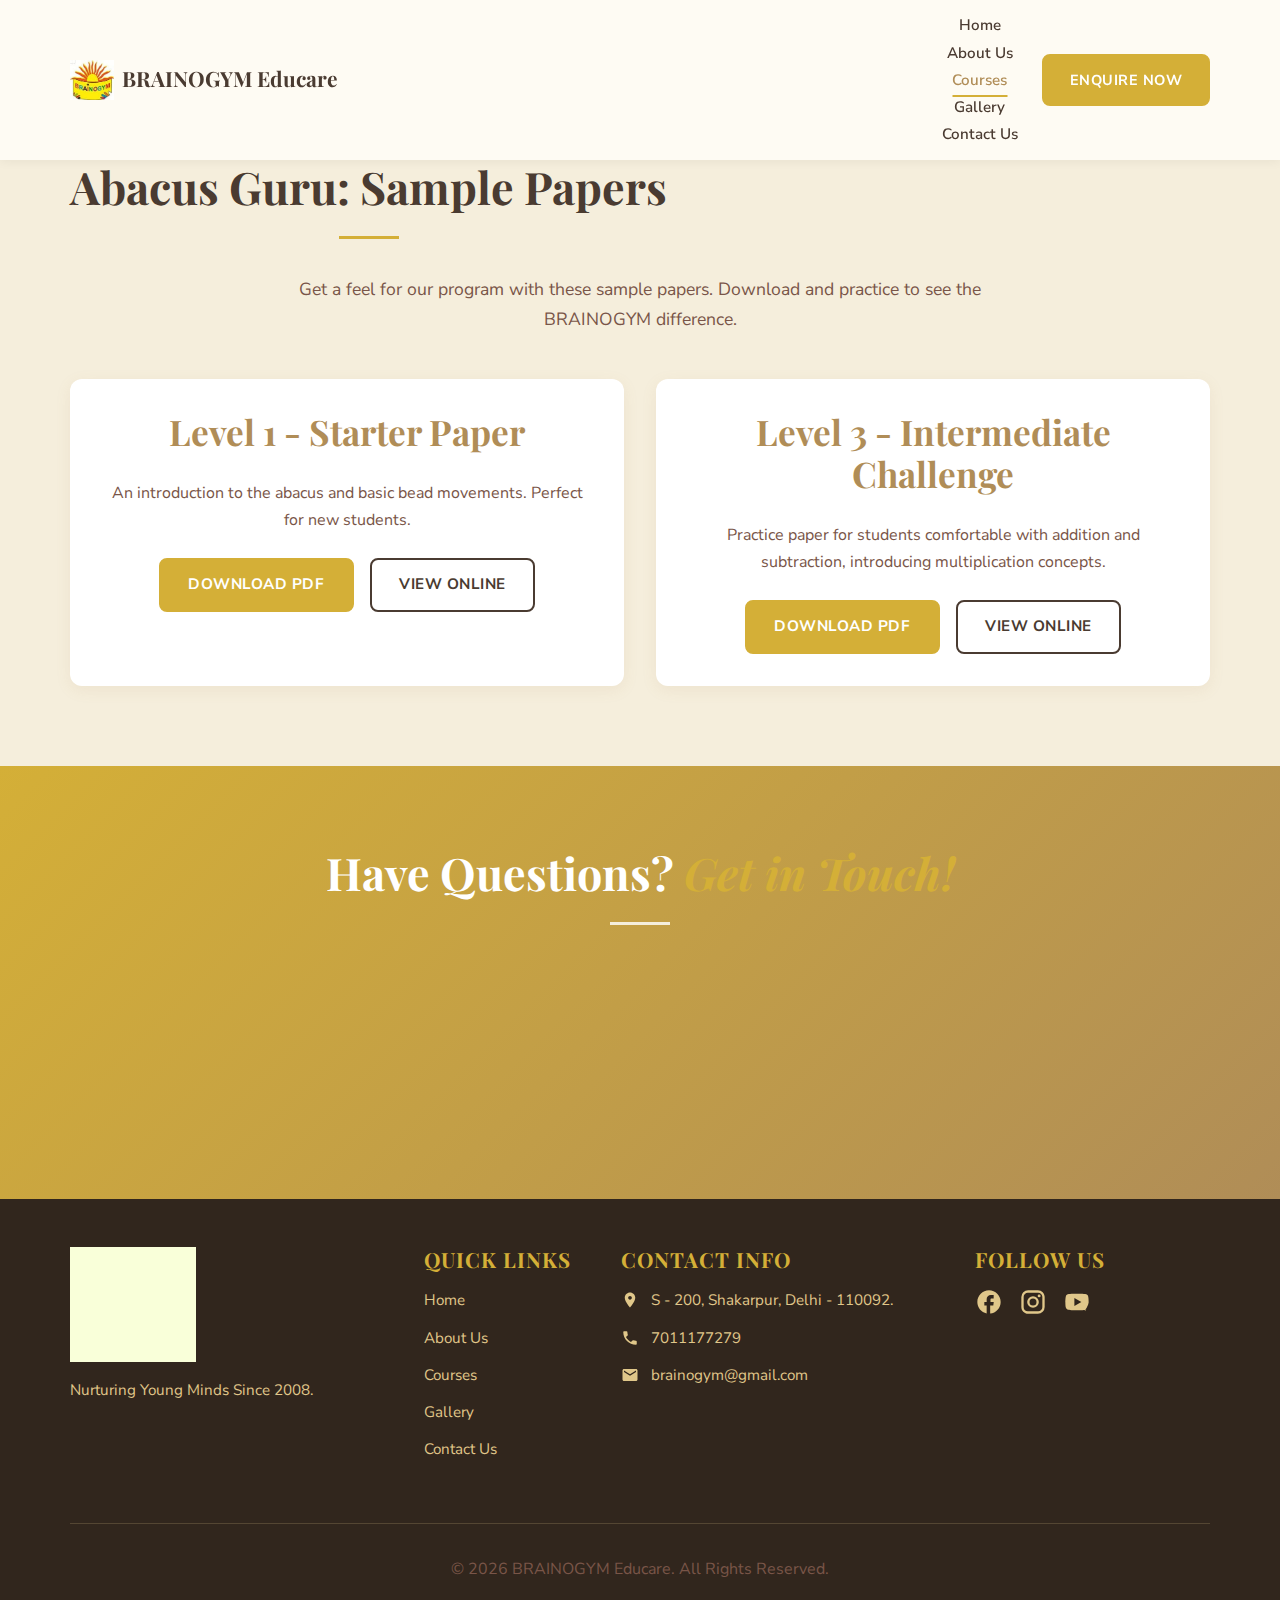
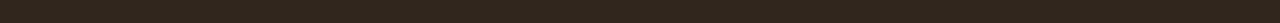
<file: abacus-guru.html>
<!DOCTYPE html>
<html lang="en">
<head>
    <meta charset="UTF-8" />
    <meta name="viewport" content="width=device-width, initial-scale=1.0" />
    <title>Abacus Guru Program - BRAINOGYM Educare</title>
    <link rel="icon" href="logos/BRAINOGYM-favicon.ico" type="image/x-icon" />

    <!-- Google Fonts for the "Golden Theme" -->
    <link rel="preconnect" href="https://fonts.googleapis.com" />
    <link rel="preconnect" href="https://fonts.gstatic.com" crossorigin />
    <link href="https://fonts.googleapis.com/css2?family=Nunito+Sans:wght@400;600;700&family=Playfair+Display:wght@700;900&display=swap" rel="stylesheet" />

    <!-- ================================================
         ALL CSS IS EMBEDDED HERE
         ================================================ -->
    <style>
        /* BRAINOGYM - MOBILE FIRST REDESIGN STYLESHEET (COURSES PAGE) */

        /* 1. ROOT VARIABLES & GLOBAL RESETS - IDENTICAL TO OTHER PAGES */
        :root {
            --clr-gold-deep: #b08d57;
            --clr-gold-medium: #d4af37;
            --clr-gold-light: #e0c78a;
            --clr-gold-pale: #f5eedc;
            --clr-gold-highlight: #fff8dc;
            --clr-brown-dark: #4a3b31;
            --clr-brown-medium: #795548;
            --clr-bg-main: #fffcf5;
            --clr-bg-footer: #31261d;
            --clr-white: #ffffff;
            --font-heading: "Playfair Display", serif;
            --font-body: "Nunito Sans", sans-serif;
            --shadow-light: 0 4px 15px rgba(176, 141, 87, 0.1);
            --shadow-medium: 0 6px 20px rgba(176, 141, 87, 0.15);
            --border-radius-md: 8px;
            --border-radius-lg: 12px;
            --transition-smooth: 0.3s ease-in-out;
            --container-width: 1140px;
            --gutter: 1rem;
        }
        *, *::before, *::after { box-sizing: border-box; margin: 0; padding: 0; }
        html { font-size: 16px; scroll-behavior: smooth; }
        body { font-family: var(--font-body); color: var(--clr-brown-dark); background-color: var(--clr-bg-main); line-height: 1.7; overflow-x: hidden; opacity: 0; transition: opacity 0.5s ease-in-out; }
        body.loaded { opacity: 1; }
        body.menu-open { overflow: hidden; }
        img, svg { max-width: 100%; height: auto; display: block; }
        ul { list-style: none; }
        a { text-decoration: none; color: var(--clr-gold-medium); transition: color 0.2s; }
        a:hover { color: var(--clr-gold-deep); }
        h1, h2, h3, h4 { font-family: var(--font-heading); color: var(--clr-brown-dark); line-height: 1.2; margin-bottom: 0.75em; font-weight: 700; }
        h1 { font-size: clamp(2.2rem, 7vw, 3rem); }
        h2 { font-size: clamp(2rem, 6vw, 2.8rem); }
        h3 { font-size: clamp(1.5rem, 5vw, 2.2rem); }
        p { margin-bottom: 1em; font-size: 1rem; color: var(--clr-brown-medium); }
        .highlight-gold { color: var(--clr-gold-medium); font-style: italic; }
        .brand-name-caps { text-transform: uppercase; }

        /* 2. LAYOUT & REUSABLE COMPONENTS - IDENTICAL TO OTHER PAGES */
        .container { width: 90%; max-width: var(--container-width); margin: 0 auto; }
        .text-center { text-align: center; }
        .content-section { padding: 4rem 0; }
        .content-section.bg-pale-gold { background-color: var(--clr-gold-pale); }
        .bg-gold-gradient { background: linear-gradient(135deg, var(--clr-gold-medium), var(--clr-gold-deep)); color: var(--clr-white); }
        .bg-gold-gradient h1, .bg-gold-gradient h2, .bg-gold-gradient p { color: var(--clr-white); }
        .section-title, .section-title-light { margin-bottom: 1em; position: relative; display: inline-block; }
        .section-title::after, .section-title-light::after { content: ""; display: block; width: 60px; height: 3px; background-color: var(--clr-gold-medium); margin: 0.5em auto 0; }
        .section-title-light::after { background-color: var(--clr-gold-pale); }
        .section-intro, .section-intro-light { font-size: 1.1rem; max-width: 700px; margin: -0.5em auto 2.5em auto; }
        .section-intro-light { color: var(--clr-gold-pale); }
        .btn { display: inline-block; padding: 0.8em 1.8em; font-family: var(--font-body); font-weight: 700; font-size: 0.95rem; text-align: center; border-radius: var(--border-radius-md); transition: all var(--transition-smooth); cursor: pointer; border: 2px solid transparent; text-transform: uppercase; letter-spacing: 0.5px; }
        .btn-primary { background-color: var(--clr-gold-medium); color: var(--clr-white); border-color: var(--clr-gold-medium); }
        .btn-primary:hover { background-color: var(--clr-gold-deep); border-color: var(--clr-gold-deep); transform: translateY(-2px); box-shadow: var(--shadow-medium); }
        .btn-secondary { background-color: transparent; color: var(--clr-brown-dark); border-color: var(--clr-brown-dark); }
        .btn-secondary:hover { background-color: var(--clr-brown-dark); color: var(--clr-white); }
        .btn-light { background-color: var(--clr-gold-pale); color: var(--clr-brown-dark); border: 2px solid var(--clr-gold-pale); }
        .btn-light:hover { background-color: var(--clr-gold-light); border-color: var(--clr-gold-light); }
        .btn-light-outline { background: transparent; color: var(--clr-gold-pale); border: 2px solid var(--clr-gold-pale); }
        .btn-light-outline:hover { background-color: var(--clr-gold-pale); color: var(--clr-brown-dark); }
        
        /* 3. HEADER & NAVIGATION - IDENTICAL TO OTHER PAGES */
        #main-header { background-color: rgba(255, 252, 245, 0.9); backdrop-filter: blur(10px); padding: 0.75rem 0; position: fixed; top: 0; left: 0; width: 100%; z-index: 1000; box-shadow: 0 2px 10px rgba(0,0,0,0.05); transition: background-color var(--transition-smooth), box-shadow var(--transition-smooth); }
        #main-header.scrolled { background-color: rgba(245, 238, 220, 0.95); box-shadow: var(--shadow-light); }
        .header-container { display: flex; justify-content: space-between; align-items: center; }
        .logo-link { display: flex; align-items: center; gap: 0.5rem; }
        .logo-img { height: 40px; }
        .logo-text-svg { display: block; height: 20px; }
        #menu-toggle { display: block; background: none; border: none; cursor: pointer; padding: 0.5rem; z-index: 1001; }
        #menu-toggle span { display: block; width: 25px; height: 3px; background-color: var(--clr-brown-dark); margin: 5px 0; transition: all var(--transition-smooth); border-radius: 3px; }
        #menu-toggle.active span:nth-child(1) { transform: translateY(8px) rotate(45deg); }
        #menu-toggle.active span:nth-child(2) { opacity: 0; }
        #menu-toggle.active span:nth-child(3) { transform: translateY(-8px) rotate(-45deg); }
        #main-nav { display: flex; flex-direction: column; align-items: center; justify-content: center; position: fixed; top: 0; left: 0; width: 100%; height: 100vh; background-color: rgba(255, 252, 245, 0.98); backdrop-filter: blur(5px); transform: translateX(100%); transition: transform 0.5s ease-in-out; padding: 6rem 1rem; }
        #main-nav.active { transform: translateX(0); }
        #main-nav-links { list-style: none; padding: 0; margin: 0; flex-direction: column; gap: 1rem; width: 100%; text-align: center; }
        #main-nav-links li a { font-size: 1.5rem; padding: 0.8em 1em; color: var(--clr-brown-dark); font-weight: 600; }
        #main-nav-links li a.active-nav { color: var(--clr-gold-deep); }
        .btn-nav-enquire { margin-left: 0; margin-top: 2rem; font-size: 1.2rem; }
        
        /* 4. PAGE-SPECIFIC STYLES (COURSE DETAIL PAGES) */
        .page-hero { padding: 10rem 0 4rem 0; background-color: var(--clr-gold-pale); text-align: center; } 
        .downloads-grid { display: grid; grid-template-columns: 1fr; gap: 2rem; }
        .download-card { background: var(--clr-white); padding: 2rem; border-radius: var(--border-radius-lg); box-shadow: var(--shadow-light); transition: all var(--transition-smooth); text-align: center; }
        .download-card:hover { transform: translateY(-5px); box-shadow: var(--shadow-medium); }
        .download-card h3 { color: var(--clr-gold-deep); }
        .download-card-buttons { display: flex; flex-wrap: wrap; justify-content: center; gap: 1rem; margin-top: 1.5rem; }
        
        /* Final CTA & Footer - IDENTICAL TO OTHER PAGES */
        .cta-buttons-final { display: flex; flex-direction: column; align-items: center; gap: 1rem; margin-top: 2rem; }
        .site-footer { background-color: var(--clr-bg-footer); color: var(--clr-gold-pale); padding: 3rem 0 1.5rem; }
        .footer-grid { display: grid; grid-template-columns: 1fr; gap: 2.5rem; text-align: center; margin-bottom: 2rem; }
        .footer-column { margin-bottom: 1rem; }
        .footer-logo-img { max-width: 150px; margin: 0 auto 1rem; filter: brightness(0) invert(1) sepia(0.5) saturate(5) hue-rotate(10deg); }
        .footer-heading { color: var(--clr-gold-medium); font-size: 1.3rem; margin-bottom: 1rem; text-transform: uppercase; letter-spacing: 1px; }
        .footer-links, .footer-contact-info { margin: 0; padding: 0; list-style: none; }
        .footer-links li, .footer-contact-info li { margin-bottom: 0.75em; }
        .footer-contact-info li { display: flex; align-items: flex-start; gap: 0.75rem; justify-content: center; text-align: left; }
        .footer-icon { fill: var(--clr-gold-medium); flex-shrink: 0; width: 18px; height: 18px; margin-top: 0.2em; }
        .footer-column p, .footer-column li, .footer-column a { color: var(--clr-gold-light); font-size: 0.95rem; }
        .footer-column a:hover { color: var(--clr-gold-highlight); }
        .social-icons { display: flex; gap: 1rem; justify-content: center; margin-top: 1rem; }
        .social-svg-icon { width: 28px; height: 28px; fill: var(--clr-gold-light); transition: fill var(--transition-smooth), transform var(--transition-smooth); }
        .social-icons a:hover .social-svg-icon { fill: var(--clr-gold-highlight); transform: scale(1.1); }
        .copyright { text-align: center; padding-top: 2rem; border-top: 1px solid rgba(224, 199, 138, 0.2); font-size: 0.9rem; }

        /* 5. ANIMATIONS & MEDIA QUERIES */
        [data-animation] { opacity: 0; transition: opacity 0.8s ease, transform 0.8s ease; }
        [data-animation="fadeInUp"] { transform: translateY(40px); }
        [data-animation="zoomIn"] { transform: scale(0.9); }
        [data-animation="fadeInLeft"] { transform: translateX(-40px); }
        [data-animation="fadeInRight"] { transform: translateX(40px); }
        .is-visible[data-animation] { opacity: 1; transform: translate(0, 0) scale(1); }

        /* --- TABLET STYLES (min-width: 768px) --- */
        @media (min-width: 768px) {
            .content-section { padding: 5rem 0; }
            .logo-text-svg { height: 28px; }
            .downloads-grid { grid-template-columns: 1fr 1fr; }
            .cta-buttons-final { flex-direction: row; justify-content: center; }
            .footer-grid { grid-template-columns: repeat(2, 1fr); text-align: left; }
            .footer-logo-img, .social-icons { margin-left: 0; justify-content: flex-start; }
            .footer-contact-info li { justify-content: flex-start; }
        }

        /* --- DESKTOP STYLES (min-width: 1024px) --- */
        @media (min-width: 1024px) {
            h1 { font-size: clamp(2.5rem, 5vw, 3.5rem); }
            #menu-toggle { display: none; }
            #main-nav { display: flex; position: static; transform: none; flex-direction: row; align-items: center; width: auto; height: auto; padding: 0; background-color: transparent; backdrop-filter: none; }
            #main-nav-links { flex-direction: row; gap: 1.5rem; width: auto; }
            #main-nav-links li a { font-size: 0.95rem; padding: 0.5em 0; position: relative; }
            #main-nav-links li a::after { content: ""; position: absolute; bottom: 0; left: 50%; transform: translateX(-50%); width: 0; height: 2px; background-color: var(--clr-gold-medium); transition: width var(--transition-smooth); }
            #main-nav-links li a:hover::after, #main-nav-links li a.active-nav::after { width: 100%; }
            .btn-nav-enquire { margin-top: 0; margin-left: 1.5rem; font-size: 0.9rem; }
            .footer-grid { grid-template-columns: 2fr 1fr 2fr 1.5fr; }
        }
    </style>
</head>
<body class="loading">

    <!-- ======================= HEADER ======================= -->
    <header id="main-header">
        <div class="container header-container">
            <a href="index.html" class="logo-link">
                <img src="logos/brainogym-logo-primary.png" alt="BRAINOGYM Educare Logo" class="logo-img" />
                <svg class="logo-text-svg" viewBox="0 0 420 40" xmlns="http://www.w3.org/2000/svg">
                    <text x="0" y="30" font-family="var(--font-heading)" font-size="30" font-weight="bold" fill="var(--clr-brown-dark)">
                        <tspan class="brand-name-caps">BRAINOGYM</tspan> Educare
                    </text>
                </svg>
            </a>
            <nav id="main-nav">
                <ul id="main-nav-links">
                    <li><a href="index.html">Home</a></li>
                    <li><a href="about.html">About Us</a></li>
                    <li><a href="courses.html" class="active-nav">Courses</a></li>
                    <li><a href="gallery.html">Gallery</a></li>
                    <li><a href="contact.html">Contact Us</a></li>
                </ul>
                <a href="contact.html" class="btn btn-primary btn-small btn-nav-enquire">Enquire Now</a>
            </nav>
            <button id="menu-toggle" aria-label="Open Menu" aria-expanded="false">
                <span></span><span></span><span></span>
            </button>
        </div>
    </header>

    <main>
        <!-- ======================= DOWNLOADABLE RESOURCES ======================= -->
        <section class="content-section" style="padding-top: 10rem; background-color: var(--clr-gold-pale);">
            <div class="container" data-animation="fadeInUp">
                <h2 class="section-title text-center">Abacus Guru: Sample Papers</h2>
                <p class="section-intro text-center">Get a feel for our program with these sample papers. Download and practice to see the BRAINOGYM difference.</p>
                
                <!-- INSTRUCTION: To add more papers, copy an entire "download-card" div and paste it inside the "downloads-grid" div below. -->
                <div class="downloads-grid">
                    
                    <!-- START: Download Card 1 -->
                    <div class="download-card" data-animation="fadeInLeft" data-delay="100">
                        <h3>Level 1 - Starter Paper</h3>
                        <p>An introduction to the abacus and basic bead movements. Perfect for new students.</p>
                        <div class="download-card-buttons">
                            <!-- INSTRUCTION: Paste your G-Drive DIRECT DOWNLOAD link in the href attribute below -->
                            <a href="downloads/abacus-level-1-paper.pdf" class="btn btn-primary" download>Download PDF</a>
                            <!-- INSTRUCTION: Paste your G-Drive VIEW/PREVIEW link in the href attribute below -->
                            <a href="downloads/abacus-level-1-paper.pdf" class="btn btn-secondary" target="_blank" rel="noopener noreferrer">View Online</a>
                        </div>
                    </div>
                    <!-- END: Download Card 1 -->
                    
                    <!-- START: Download Card 2 -->
                    <div class="download-card" data-animation="fadeInRight" data-delay="200">
                        <h3>Level 3 - Intermediate Challenge</h3>
                        <p>Practice paper for students comfortable with addition and subtraction, introducing multiplication concepts.</p>
                        <div class="download-card-buttons">
                           <!-- INSTRUCTION: Paste your G-Drive DIRECT DOWNLOAD link in the href attribute below -->
                           <a href="downloads/abacus-level-3-paper.pdf" class="btn btn-primary" download>Download PDF</a>
                           <!-- INSTRUCTION: Paste your G-Drive VIEW/PREVIEW link in the href attribute below -->
                           <a href="downloads/abacus-level-3-paper.pdf" class="btn btn-secondary" target="_blank" rel="noopener noreferrer">View Online</a>
                        </div>
                    </div>
                    <!-- END: Download Card 2 -->

                </div>
            </div>
        </section>
        
        <!-- ======================= FINAL CTA SECTION ======================= -->
        <section id="final-cta" class="content-section bg-gold-gradient">
            <div class="container text-center">
                <h2 class="section-title-light" data-animation="fadeInUp">Have Questions? <span class="highlight-gold">Get in Touch!</span></h2>
                <p class="section-intro-light" data-animation="fadeInUp" data-delay="100">If you need help or want to know more about our full programs, contact us today for a personalized consultation.</p>
                <div class="cta-buttons-final" data-animation="fadeInUp" data-delay="200">
                    <a href="contact.html" class="btn btn-light">Get a Consultation</a>
                    <a href="tel:09015313290" class="btn btn-light-outline">Call Us Now</a>
                </div>
            </div>
        </section>
    </main>

    <!-- ======================= FOOTER ======================= -->
    <footer class="site-footer">
        <div class="container">
            <div class="footer-grid">
                <div class="footer-column about-BRAINOGYM"><img src="logos/brainogym-logo-primary.png" alt="BRAINOGYM Logo" class="footer-logo-img"/><p>Nurturing Young Minds Since 2008.</p></div>
                <div class="footer-column quick-links"><h4 class="footer-heading">Quick Links</h4><ul class="footer-links"><li><a href="index.html">Home</a></li><li><a href="about.html">About Us</a></li><li><a href="courses.html">Courses</a></li><li><a href="gallery.html">Gallery</a></li><li><a href="contact.html">Contact Us</a></li></ul></div>
                <div class="footer-column contact-info"><h4 class="footer-heading">Contact Info</h4><ul class="footer-contact-info"><li><svg class="footer-icon" viewBox="0 0 24 24"><path fill="currentColor" d="M12 2C8.13 2 5 5.13 5 9c0 5.25 7 13 7 13s7-7.75 7-13c0-3.87-3.13-7-7-7zm0 9.5c-1.38 0-2.5-1.12-2.5-2.5s1.12-2.5 2.5-2.5 2.5 1.12 2.5 2.5-1.12 2.5-2.5 2.5z"/></svg><span>S - 200, Shakarpur, Delhi - 110092.</span></li><li><svg class="footer-icon" viewBox="0 0 24 24"><path fill="currentColor" d="M6.62 10.79c1.44 2.83 3.76 5.14 6.59 6.59l2.2-2.2c.27-.27.67-.36 1.02-.24 1.12.37 2.33.57 3.57.57.55 0 1 .45 1 1V20c0 .55-.45 1-1 1-9.39 0-17-7.61-17-17 0-.55.45-1 1-1h3.5c.55 0 1 .45 1 1 0 1.25.2 2.45.57 3.57.11.35.03.74-.25 1.02l-2.2 2.2z"/></svg><a href="tel:09015313290">7011177279</a></li><li><svg class="footer-icon" viewBox="0 0 24 24"><path fill="currentColor" d="M20 4H4c-1.1 0-1.99.9-1.99 2L2 18c0 1.1.9 2 2 2h16c1.1 0 2-.9 2-2V6c0-1.1-.9-2-2-2zm0 4l-8 5-8-5V6l8 5 8-5v2z"/></svg><a href="mailto:brainogym@gmail.com">brainogym@gmail.com</a></li></ul></div>
                <div class="footer-column follow-us"><h4 class="footer-heading">Follow Us</h4><div class="social-icons"><a href="https://www.facebook.com/share/1PSVRKQ8tw/" target="_blank" rel="noopener noreferrer" aria-label="Facebook"><svg class="social-svg-icon" viewBox="0 0 24 24"><path fill="currentColor" d="M22 12c0-5.52-4.48-10-10-10S2 6.48 2 12c0 4.84 3.44 8.87 8 9.8V15H8v-3h2V9.5C10 7.57 11.57 6 13.5 6H16v3h-1.7c-.85 0-1.03.4-1.03.97V12h2.8l-.4 3H13v6.95c5.05-.5 9-4.76 9-9.95z"/></svg></a><a href="https://www.instagram.com/BRAINOGYMeducare?igsh=MXN4ZTYxcXRyc3Fhbg==" target="_blank" rel="noopener noreferrer" aria-label="Instagram"><svg class="social-svg-icon" viewBox="0 0 24 24"><path fill="currentColor" d="M7.8 2h8.4C19.4 2 22 4.6 22 7.8v8.4a5.8 5.8 0 0 1-5.8 5.8H7.8C4.6 22 2 19.4 2 16.2V7.8A5.8 5.8 0 0 1 7.8 2m-.2 2A3.6 3.6 0 0 0 4 7.6v8.8C4 18.39 5.61 20 7.6 20h8.8a3.6 3.6 0 0 0 3.6-3.6V7.6C20 5.61 18.39 4 16.4 4H7.6m9.65 1.5a1.25 1.25 0 0 1 1.25 1.25A1.25 1.25 0 0 1 17.25 8 1.25 1.25 0 0 1 16 6.75a1.25 1.25 0 0 1 1.25-1.25M12 7a5 5 0 0 1 5 5 5 5 0 0 1-5 5 5 5 0 0 1-5-5 5 5 0 0 1 5-5m0 2a3 3 0 0 0-3 3 3 3 0 0 0 3 3 3 3 0 0 0 3-3 3 3 0 0 0-3-3z"/></svg></a><a href="https://youtube.com/@BRAINOGYMeducare?feature=shared" target="_blank" rel="noopener noreferrer" aria-label="YouTube"><svg class="social-svg-icon" viewBox="0 0 24 24"><path fill="currentColor" d="M21.58 7.19c-.23-.86-.9-1.52-1.76-1.76C18.25 5 12 5 12 5s-6.25 0-7.82.43c-.86.23-1.52.9-1.76 1.76C2 8.75 2 12 2 12s0 3.25.43 4.81c.23.86.9 1.52 1.76 1.76C5.75 19 12 19 12 19s6.25 0 7.82-.43c.86-.23-1.52.9-1.76 1.76C22 15.25 22 12 22 12s0-3.25-.42-4.81zM9.75 15.5V8.5L15.75 12 9.75 15.5z"/></svg></a></div></div>
            </div>
            <div class="copyright"><p>© <span id="current-year"></span> <span class="brand-name-caps">BRAINOGYM</span> Educare. All Rights Reserved.</p></div>
        </div>
    </footer>

    <!-- ================================================
         ALL JAVASCRIPT IS EMBEDDED HERE
         ================================================ -->
    <script>
        document.addEventListener("DOMContentLoaded", function () {
            // This is the global script for all pages.
            
            // 1. PRELOADER & PAGE LOAD TRANSITION
            document.body.classList.remove("loading");
            document.body.classList.add("loaded");

            // 2. HEADER: STICKY & MOBILE MENU
            const header = document.getElementById("main-header");
            const menuToggle = document.getElementById("menu-toggle");
            const mainNav = document.getElementById("main-nav");

            if (header) {
                const handleScroll = () => {
                    header.classList.toggle("scrolled", window.scrollY > 50);
                };
                window.addEventListener("scroll", handleScroll, { passive: true });
                handleScroll();
            }

            if (menuToggle && mainNav) {
                menuToggle.addEventListener("click", () => {
                    const isExpanded = menuToggle.getAttribute("aria-expanded") === "true";
                    mainNav.classList.toggle("active");
                    menuToggle.classList.toggle("active");
                    menuToggle.setAttribute("aria-expanded", !isExpanded);
                    document.body.classList.toggle("menu-open", mainNav.classList.contains("active"));
                });
            }
            
            // 3. UI ENHANCEMENTS: SCROLL ANIMATIONS & ACTIVE NAV
            const animatedElements = document.querySelectorAll("[data-animation]");
            if (animatedElements.length > 0) {
                const animationObserver = new IntersectionObserver((entries, observer) => {
                    entries.forEach(entry => {
                        if (entry.isIntersecting) {
                            const delay = parseInt(entry.target.dataset.delay) || 0;
                            setTimeout(() => { entry.target.classList.add("is-visible"); }, delay);
                            observer.unobserve(entry.target);
                        }
                    });
                }, { threshold: 0.1 });
                animatedElements.forEach(el => animationObserver.observe(el));
            }
            
            const navLinks = document.querySelectorAll("#main-nav-links a");
            if (navLinks.length > 0) {
                const currentPage = window.location.pathname.split("/").pop();
                navLinks.forEach(link => {
                    const linkPage = link.getAttribute("href").split("/").pop();
                    if (linkPage === 'courses.html') {
                        link.classList.add("active-nav");
                    } else if (linkPage === currentPage) {
                        link.classList.add("active-nav");
                    } else {
                        link.classList.remove("active-nav");
                    }
                });
            }

            // 4. UTILITIES: FOOTER YEAR
            const yearSpan = document.getElementById("current-year");
            if (yearSpan) {
                yearSpan.textContent = new Date().getFullYear();
            }
        });
    </script>
</body>
</html>
</file>
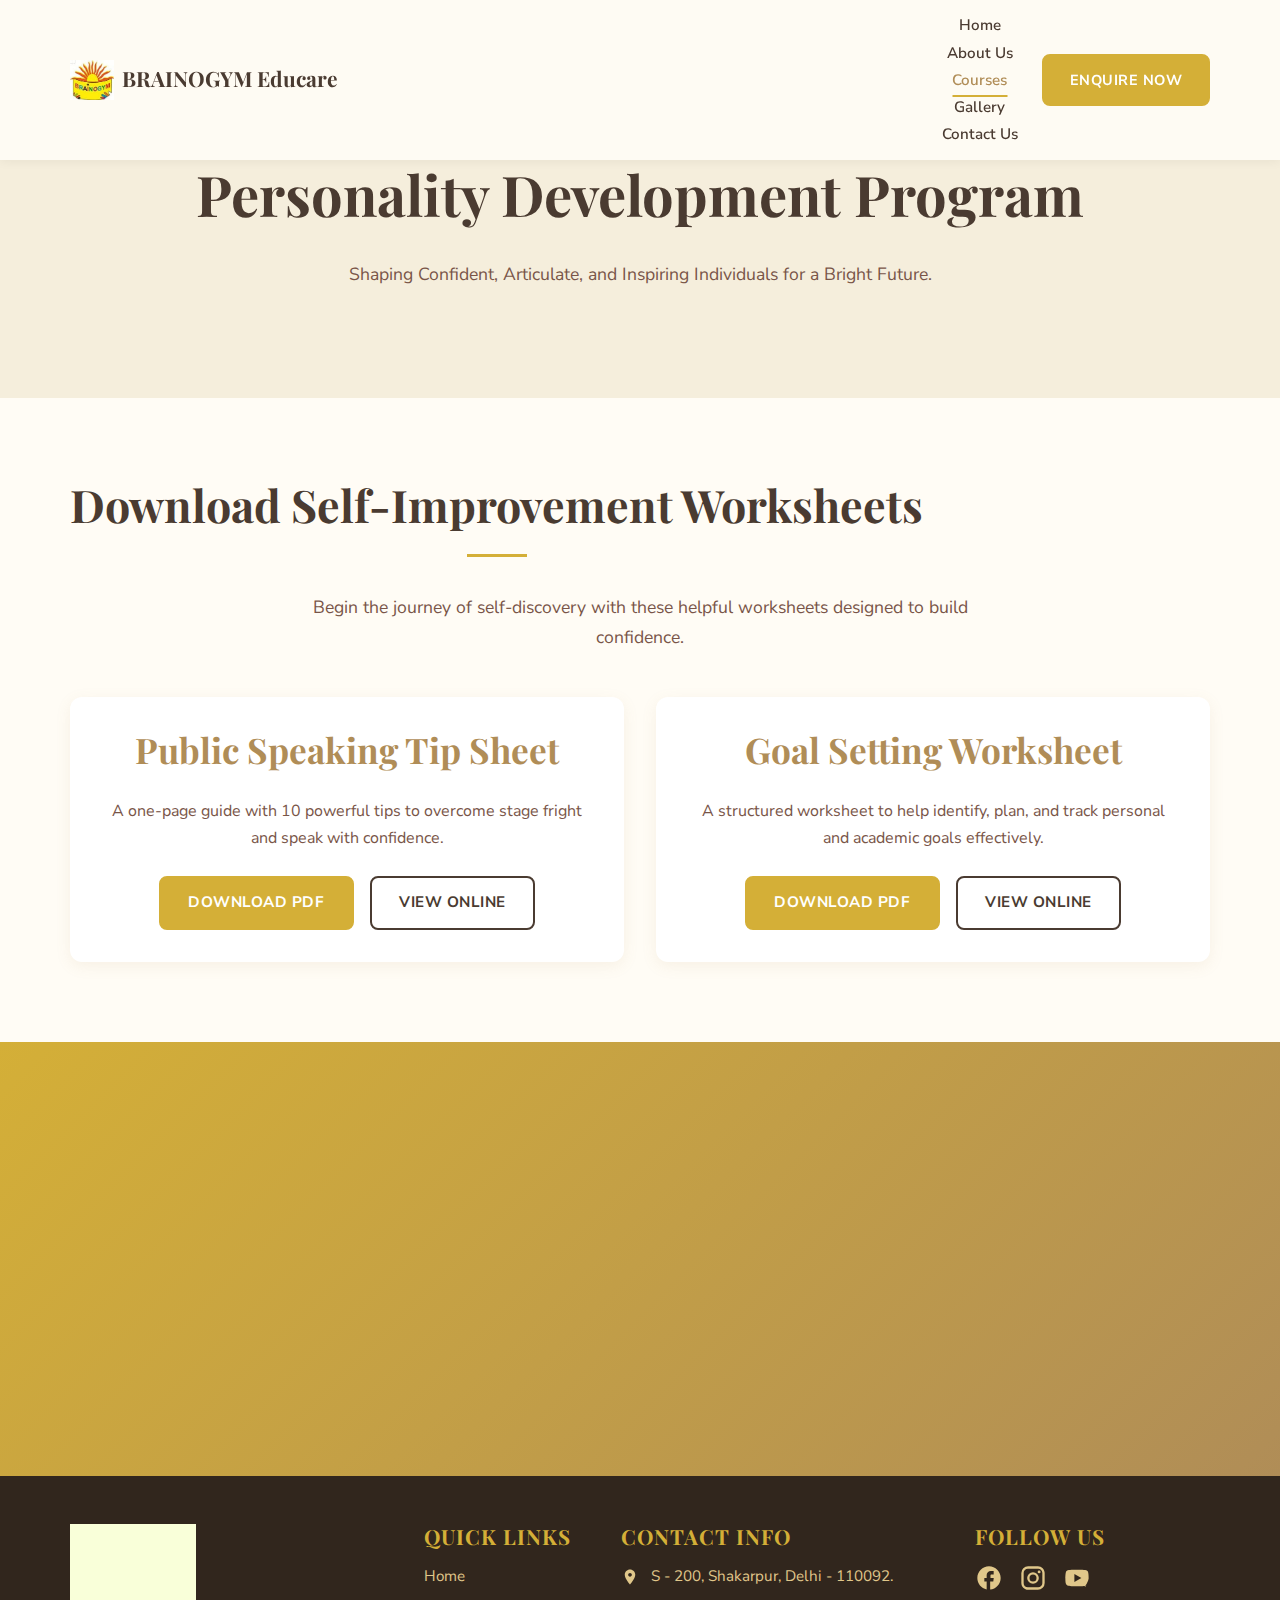
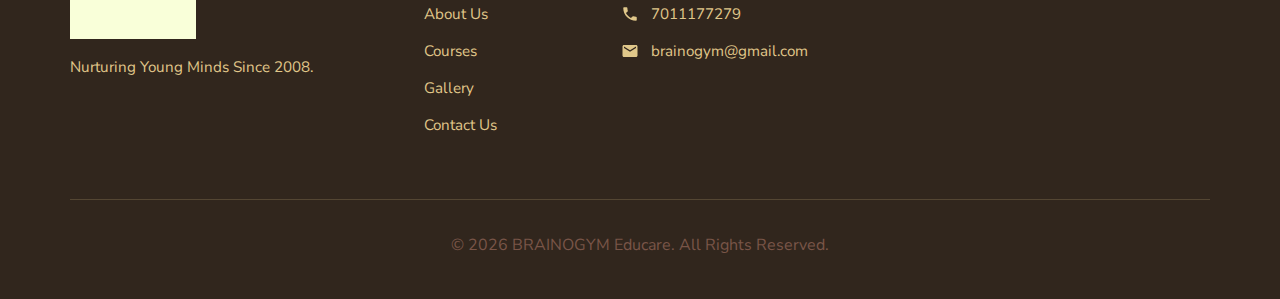
<file: personality-development.html>
<!DOCTYPE html>
<html lang="en">
<head>
    <!-- Google tag (gtag.js) -->
<script async src="https://www.googletagmanager.com/gtag/js?id=G-2Y7MPVMWC6"></script>
<script>
  window.dataLayer = window.dataLayer || [];
  function gtag(){dataLayer.push(arguments);}
  gtag('js', new Date());

  gtag('config', 'G-2Y7MPVMWC6');
</script>
    <meta charset="UTF-8" />
    <meta name="viewport" content="width=device-width, initial-scale=1.0" />
    <title>Personality Development Program - BRAINOGYM Educare</title>
    <link rel="icon" href="logos/BRAINOGYM-favicon.ico" type="image/x-icon" />

    <!-- Google Fonts for the "Golden Theme" -->
    <link rel="preconnect" href="https://fonts.googleapis.com" />
    <link rel="preconnect" href="https://fonts.gstatic.com" crossorigin />
    <link href="https://fonts.googleapis.com/css2?family=Nunito+Sans:wght@400;600;700&family=Playfair+Display:wght@700;900&display=swap" rel="stylesheet" />

    <!-- ================================================
         ALL CSS IS EMBEDDED HERE
         ================================================ -->
    <style>
        /* BRAINOGYM - MOBILE FIRST REDESIGN STYLESHEET (COURSES PAGE) */

        /* 1. ROOT VARIABLES & GLOBAL RESETS - IDENTICAL TO OTHER PAGES */
        :root {
            --clr-gold-deep: #b08d57;
            --clr-gold-medium: #d4af37;
            --clr-gold-light: #e0c78a;
            --clr-gold-pale: #f5eedc;
            --clr-gold-highlight: #fff8dc;
            --clr-brown-dark: #4a3b31;
            --clr-brown-medium: #795548;
            --clr-bg-main: #fffcf5;
            --clr-bg-footer: #31261d;
            --clr-white: #ffffff;
            --font-heading: "Playfair Display", serif;
            --font-body: "Nunito Sans", sans-serif;
            --shadow-light: 0 4px 15px rgba(176, 141, 87, 0.1);
            --shadow-medium: 0 6px 20px rgba(176, 141, 87, 0.15);
            --border-radius-md: 8px;
            --border-radius-lg: 12px;
            --transition-smooth: 0.3s ease-in-out;
            --container-width: 1140px;
            --gutter: 1rem;
        }
        *, *::before, *::after { box-sizing: border-box; margin: 0; padding: 0; }
        html { font-size: 16px; scroll-behavior: smooth; }
        body { font-family: var(--font-body); color: var(--clr-brown-dark); background-color: var(--clr-bg-main); line-height: 1.7; overflow-x: hidden; opacity: 0; transition: opacity 0.5s ease-in-out; }
        body.loaded { opacity: 1; }
        body.menu-open { overflow: hidden; }
        img, svg { max-width: 100%; height: auto; display: block; }
        ul { list-style: none; }
        a { text-decoration: none; color: var(--clr-gold-medium); transition: color 0.2s; }
        a:hover { color: var(--clr-gold-deep); }
        h1, h2, h3, h4 { font-family: var(--font-heading); color: var(--clr-brown-dark); line-height: 1.2; margin-bottom: 0.75em; font-weight: 700; }
        h1 { font-size: clamp(2.2rem, 7vw, 3rem); }
        h2 { font-size: clamp(2rem, 6vw, 2.8rem); }
        h3 { font-size: clamp(1.5rem, 5vw, 2.2rem); }
        p { margin-bottom: 1em; font-size: 1rem; color: var(--clr-brown-medium); }
        .highlight-gold { color: var(--clr-gold-medium); font-style: italic; }
        .brand-name-caps { text-transform: uppercase; }

        /* 2. LAYOUT & REUSABLE COMPONENTS - IDENTICAL TO OTHER PAGES */
        .container { width: 90%; max-width: var(--container-width); margin: 0 auto; }
        .text-center { text-align: center; }
        .content-section { padding: 4rem 0; }
        .content-section.bg-pale-gold { background-color: var(--clr-gold-pale); }
        .bg-gold-gradient { background: linear-gradient(135deg, var(--clr-gold-medium), var(--clr-gold-deep)); color: var(--clr-white); }
        .bg-gold-gradient h1, .bg-gold-gradient h2, .bg-gold-gradient p { color: var(--clr-white); }
        .section-title, .section-title-light { margin-bottom: 1em; position: relative; display: inline-block; }
        .section-title::after, .section-title-light::after { content: ""; display: block; width: 60px; height: 3px; background-color: var(--clr-gold-medium); margin: 0.5em auto 0; }
        .section-title-light::after { background-color: var(--clr-gold-pale); }
        .section-intro, .section-intro-light { font-size: 1.1rem; max-width: 700px; margin: -0.5em auto 2.5em auto; }
        .section-intro-light { color: var(--clr-gold-pale); }
        .btn { display: inline-block; padding: 0.8em 1.8em; font-family: var(--font-body); font-weight: 700; font-size: 0.95rem; text-align: center; border-radius: var(--border-radius-md); transition: all var(--transition-smooth); cursor: pointer; border: 2px solid transparent; text-transform: uppercase; letter-spacing: 0.5px; }
        .btn-primary { background-color: var(--clr-gold-medium); color: var(--clr-white); border-color: var(--clr-gold-medium); }
        .btn-primary:hover { background-color: var(--clr-gold-deep); border-color: var(--clr-gold-deep); transform: translateY(-2px); box-shadow: var(--shadow-medium); }
        .btn-secondary { background-color: transparent; color: var(--clr-brown-dark); border-color: var(--clr-brown-dark); }
        .btn-secondary:hover { background-color: var(--clr-brown-dark); color: var(--clr-white); }
        .btn-light { background-color: var(--clr-gold-pale); color: var(--clr-brown-dark); border: 2px solid var(--clr-gold-pale); }
        .btn-light:hover { background-color: var(--clr-gold-light); border-color: var(--clr-gold-light); }
        .btn-light-outline { background: transparent; color: var(--clr-gold-pale); border: 2px solid var(--clr-gold-pale); }
        .btn-light-outline:hover { background-color: var(--clr-gold-pale); color: var(--clr-brown-dark); }
        
        /* 3. HEADER & NAVIGATION - IDENTICAL TO OTHER PAGES */
        #main-header { background-color: rgba(255, 252, 245, 0.9); backdrop-filter: blur(10px); padding: 0.75rem 0; position: fixed; top: 0; left: 0; width: 100%; z-index: 1000; box-shadow: 0 2px 10px rgba(0,0,0,0.05); transition: background-color var(--transition-smooth), box-shadow var(--transition-smooth); }
        #main-header.scrolled { background-color: rgba(245, 238, 220, 0.95); box-shadow: var(--shadow-light); }
        .header-container { display: flex; justify-content: space-between; align-items: center; }
        .logo-link { display: flex; align-items: center; gap: 0.5rem; }
        .logo-img { height: 40px; }
        .logo-text-svg { display: block; height: 20px; }
        #menu-toggle { display: block; background: none; border: none; cursor: pointer; padding: 0.5rem; z-index: 1001; }
        #menu-toggle span { display: block; width: 25px; height: 3px; background-color: var(--clr-brown-dark); margin: 5px 0; transition: all var(--transition-smooth); border-radius: 3px; }
        #menu-toggle.active span:nth-child(1) { transform: translateY(8px) rotate(45deg); }
        #menu-toggle.active span:nth-child(2) { opacity: 0; }
        #menu-toggle.active span:nth-child(3) { transform: translateY(-8px) rotate(-45deg); }
        #main-nav { display: flex; flex-direction: column; align-items: center; justify-content: center; position: fixed; top: 0; left: 0; width: 100%; height: 100vh; background-color: rgba(255, 252, 245, 0.98); backdrop-filter: blur(5px); transform: translateX(100%); transition: transform 0.5s ease-in-out; padding: 6rem 1rem; }
        #main-nav.active { transform: translateX(0); }
        #main-nav-links { list-style: none; padding: 0; margin: 0; flex-direction: column; gap: 1rem; width: 100%; text-align: center; }
        #main-nav-links li a { font-size: 1.5rem; padding: 0.8em 1em; color: var(--clr-brown-dark); font-weight: 600; }
        #main-nav-links li a.active-nav { color: var(--clr-gold-deep); }
        .btn-nav-enquire { margin-left: 0; margin-top: 2rem; font-size: 1.2rem; }
        
        /* 4. PAGE-SPECIFIC STYLES (COURSE DETAIL PAGES) */
        .page-hero { padding: 10rem 0 4rem 0; background-color: var(--clr-gold-pale); text-align: center; } /* Increased top padding */
        .downloads-grid { display: grid; grid-template-columns: 1fr; gap: 2rem; }
        .download-card { background: var(--clr-white); padding: 2rem; border-radius: var(--border-radius-lg); box-shadow: var(--shadow-light); transition: all var(--transition-smooth); text-align: center; }
        .download-card:hover { transform: translateY(-5px); box-shadow: var(--shadow-medium); }
        .download-card h3 { color: var(--clr-gold-deep); }
        .download-card-buttons { display: flex; flex-wrap: wrap; justify-content: center; gap: 1rem; margin-top: 1.5rem; }
        
        /* Final CTA & Footer - IDENTICAL TO OTHER PAGES */
        .cta-buttons-final { display: flex; flex-direction: column; align-items: center; gap: 1rem; margin-top: 2rem; }
        .site-footer { background-color: var(--clr-bg-footer); color: var(--clr-gold-pale); padding: 3rem 0 1.5rem; }
        .footer-grid { display: grid; grid-template-columns: 1fr; gap: 2.5rem; text-align: center; margin-bottom: 2rem; }
        .footer-column { margin-bottom: 1rem; }
        .footer-logo-img { max-width: 150px; margin: 0 auto 1rem; filter: brightness(0) invert(1) sepia(0.5) saturate(5) hue-rotate(10deg); }
        .footer-heading { color: var(--clr-gold-medium); font-size: 1.3rem; margin-bottom: 1rem; text-transform: uppercase; letter-spacing: 1px; }
        .footer-links, .footer-contact-info { margin: 0; padding: 0; list-style: none; }
        .footer-links li, .footer-contact-info li { margin-bottom: 0.75em; }
        .footer-contact-info li { display: flex; align-items: flex-start; gap: 0.75rem; justify-content: center; text-align: left; }
        .footer-icon { fill: var(--clr-gold-medium); flex-shrink: 0; width: 18px; height: 18px; margin-top: 0.2em; }
        .footer-column p, .footer-column li, .footer-column a { color: var(--clr-gold-light); font-size: 0.95rem; }
        .footer-column a:hover { color: var(--clr-gold-highlight); }
        .social-icons { display: flex; gap: 1rem; justify-content: center; margin-top: 1rem; }
        .social-svg-icon { width: 28px; height: 28px; fill: var(--clr-gold-light); transition: fill var(--transition-smooth), transform var(--transition-smooth); }
        .social-icons a:hover .social-svg-icon { fill: var(--clr-gold-highlight); transform: scale(1.1); }
        .copyright { text-align: center; padding-top: 2rem; border-top: 1px solid rgba(224, 199, 138, 0.2); font-size: 0.9rem; }

        /* 5. ANIMATIONS & MEDIA QUERIES */
        [data-animation] { opacity: 0; transition: opacity 0.8s ease, transform 0.8s ease; }
        [data-animation="fadeInUp"] { transform: translateY(40px); }
        [data-animation="zoomIn"] { transform: scale(0.9); }
        [data-animation="fadeInLeft"] { transform: translateX(-40px); }
        [data-animation="fadeInRight"] { transform: translateX(40px); }
        .is-visible[data-animation] { opacity: 1; transform: translate(0, 0) scale(1); }

        /* --- TABLET STYLES (min-width: 768px) --- */
        @media (min-width: 768px) {
            .content-section { padding: 5rem 0; }
            .logo-text-svg { height: 28px; }
            .downloads-grid { grid-template-columns: 1fr 1fr; }
            .cta-buttons-final { flex-direction: row; justify-content: center; }
            .footer-grid { grid-template-columns: repeat(2, 1fr); text-align: left; }
            .footer-logo-img, .social-icons { margin-left: 0; justify-content: flex-start; }
            .footer-contact-info li { justify-content: flex-start; }
        }

        /* --- DESKTOP STYLES (min-width: 1024px) --- */
        @media (min-width: 1024px) {
            h1 { font-size: clamp(2.5rem, 5vw, 3.5rem); }
            #menu-toggle { display: none; }
            #main-nav { display: flex; position: static; transform: none; flex-direction: row; align-items: center; width: auto; height: auto; padding: 0; background-color: transparent; backdrop-filter: none; }
            #main-nav-links { flex-direction: row; gap: 1.5rem; width: auto; }
            #main-nav-links li a { font-size: 0.95rem; padding: 0.5em 0; position: relative; }
            #main-nav-links li a::after { content: ""; position: absolute; bottom: 0; left: 50%; transform: translateX(-50%); width: 0; height: 2px; background-color: var(--clr-gold-medium); transition: width var(--transition-smooth); }
            #main-nav-links li a:hover::after, #main-nav-links li a.active-nav::after { width: 100%; }
            .btn-nav-enquire { margin-top: 0; margin-left: 1.5rem; font-size: 0.9rem; }
            .footer-grid { grid-template-columns: 2fr 1fr 2fr 1.5fr; }
        }
    </style>
</head>
<body class="loading">

    <!-- ======================= HEADER ======================= -->
    <header id="main-header">
        <div class="container header-container">
            <a href="index.html" class="logo-link">
                <img src="logos/brainogym-logo-primary.png" alt="BRAINOGYM Educare Logo" class="logo-img" />
                <svg class="logo-text-svg" viewBox="0 0 420 40" xmlns="http://www.w3.org/2000/svg">
                    <text x="0" y="30" font-family="var(--font-heading)" font-size="30" font-weight="bold" fill="var(--clr-brown-dark)">
                        <tspan class="brand-name-caps">BRAINOGYM</tspan> Educare
                    </text>
                </svg>
            </a>
            <nav id="main-nav">
                <ul id="main-nav-links">
                    <li><a href="index.html">Home</a></li>
                    <li><a href="about.html">About Us</a></li>
                    <li><a href="courses.html" class="active-nav">Courses</a></li>
                    <li><a href="gallery.html">Gallery</a></li>
                    <li><a href="contact.html">Contact Us</a></li>
                </ul>
                <a href="contact.html" class="btn btn-primary btn-small btn-nav-enquire">Enquire Now</a>
            </nav>
            <button id="menu-toggle" aria-label="Open Menu" aria-expanded="false">
                <span></span><span></span><span></span>
            </button>
        </div>
    </header>

    <main>
        <!-- ======================= PAGE HERO ======================= -->
        <section class="page-hero">
            <div class="container" data-animation="fadeInUp">
                <h1>Personality Development Program</h1>
                <p class="section-intro">Shaping Confident, Articulate, and Inspiring Individuals for a Bright Future.</p>
            </div>
        </section>

        <!-- ======================= DOWNLOADABLE RESOURCES ======================= -->
        <section class="content-section">
            <div class="container" data-animation="fadeInUp">
                <h2 class="section-title text-center">Download Self-Improvement Worksheets</h2>
                <p class="section-intro text-center">Begin the journey of self-discovery with these helpful worksheets designed to build confidence.</p>
                
                <!-- INSTRUCTION: To add more papers, copy an entire "download-card" div and paste it inside the "downloads-grid" div below. -->
                <div class="downloads-grid">
                    
                    <!-- START: Download Card 1 -->
                    <div class="download-card" data-animation="fadeInLeft" data-delay="100">
                        <h3>Public Speaking Tip Sheet</h3>
                        <p>A one-page guide with 10 powerful tips to overcome stage fright and speak with confidence.</p>
                        <div class="download-card-buttons">
                           <!-- INSTRUCTION: Paste your G-Drive DIRECT DOWNLOAD link in the href attribute below -->
                           <a href="downloads/personality-speaking-tips.pdf" class="btn btn-primary" download>Download PDF</a>
                           <!-- INSTRUCTION: Paste your G-Drive VIEW/PREVIEW link in the href attribute below -->
                           <a href="downloads/personality-speaking-tips.pdf" class="btn btn-secondary" target="_blank" rel="noopener noreferrer">View Online</a>
                        </div>
                    </div>
                    <!-- END: Download Card 1 -->
                    
                    <!-- START: Download Card 2 -->
                    <div class="download-card" data-animation="fadeInRight" data-delay="200">
                        <h3>Goal Setting Worksheet</h3>
                        <p>A structured worksheet to help identify, plan, and track personal and academic goals effectively.</p>
                        <div class="download-card-buttons">
                           <!-- INSTRUCTION: Paste your G-Drive DIRECT DOWNLOAD link in the href attribute below -->
                           <a href="downloads/personality-goal-setting.pdf" class="btn btn-primary" download>Download PDF</a>
                           <!-- INSTRUCTION: Paste your G-Drive VIEW/PREVIEW link in the href attribute below -->
                           <a href="downloads/personality-goal-setting.pdf" class="btn btn-secondary" target="_blank" rel="noopener noreferrer">View Online</a>
                        </div>
                    </div>
                    <!-- END: Download Card 2 -->

                </div>
            </div>
        </section>
        
        <!-- ======================= FINAL CTA SECTION ======================= -->
        <section id="final-cta" class="content-section bg-gold-gradient">
            <div class="container text-center">
                <h2 class="section-title-light" data-animation="fadeInUp">Have Questions? <span class="highlight-gold">Get in Touch!</span></h2>
                <p class="section-intro-light" data-animation="fadeInUp" data-delay="100">If you need help or want to know more about our full programs, contact us today for a personalized consultation.</p>
                <div class="cta-buttons-final" data-animation="fadeInUp" data-delay="200">
                    <a href="contact.html" class="btn btn-light">Get a Consultation</a>
                    <a href="tel:09015313290" class="btn btn-light-outline">Call Us Now</a>
                </div>
            </div>
        </section>
    </main>

    <!-- ======================= FOOTER ======================= -->
    <footer class="site-footer">
        <div class="container">
            <div class="footer-grid">
                <div class="footer-column about-BRAINOGYM"><img src="logos/brainogym-logo-primary.png" alt="BRAINOGYM Logo" class="footer-logo-img"/><p>Nurturing Young Minds Since 2008.</p></div>
                <div class="footer-column quick-links"><h4 class="footer-heading">Quick Links</h4><ul class="footer-links"><li><a href="index.html">Home</a></li><li><a href="about.html">About Us</a></li><li><a href="courses.html">Courses</a></li><li><a href="gallery.html">Gallery</a></li><li><a href="contact.html">Contact Us</a></li></ul></div>
                <div class="footer-column contact-info"><h4 class="footer-heading">Contact Info</h4><ul class="footer-contact-info"><li><svg class="footer-icon" viewBox="0 0 24 24"><path fill="currentColor" d="M12 2C8.13 2 5 5.13 5 9c0 5.25 7 13 7 13s7-7.75 7-13c0-3.87-3.13-7-7-7zm0 9.5c-1.38 0-2.5-1.12-2.5-2.5s1.12-2.5 2.5-2.5 2.5 1.12 2.5 2.5-1.12 2.5-2.5 2.5z"/></svg><span>S - 200, Shakarpur, Delhi - 110092.</span></li><li><svg class="footer-icon" viewBox="0 0 24 24"><path fill="currentColor" d="M6.62 10.79c1.44 2.83 3.76 5.14 6.59 6.59l2.2-2.2c.27-.27.67-.36 1.02-.24 1.12.37 2.33.57 3.57.57.55 0 1 .45 1 1V20c0 .55-.45 1-1 1-9.39 0-17-7.61-17-17 0-.55.45-1 1-1h3.5c.55 0 1 .45 1 1 0 1.25.2 2.45.57 3.57.11.35.03.74-.25 1.02l-2.2 2.2z"/></svg><a href="tel:09015313290">7011177279</a></li><li><svg class="footer-icon" viewBox="0 0 24 24"><path fill="currentColor" d="M20 4H4c-1.1 0-1.99.9-1.99 2L2 18c0 1.1.9 2 2 2h16c1.1 0 2-.9 2-2V6c0-1.1-.9-2-2-2zm0 4l-8 5-8-5V6l8 5 8-5v2z"/></svg><a href="mailto:brainogym@gmail.com">brainogym@gmail.com</a></li></ul></div>
                <div class="footer-column follow-us"><h4 class="footer-heading">Follow Us</h4><div class="social-icons"><a href="https://www.facebook.com/share/1PSVRKQ8tw/" target="_blank" rel="noopener noreferrer" aria-label="Facebook"><svg class="social-svg-icon" viewBox="0 0 24 24"><path fill="currentColor" d="M22 12c0-5.52-4.48-10-10-10S2 6.48 2 12c0 4.84 3.44 8.87 8 9.8V15H8v-3h2V9.5C10 7.57 11.57 6 13.5 6H16v3h-1.7c-.85 0-1.03.4-1.03.97V12h2.8l-.4 3H13v6.95c5.05-.5 9-4.76 9-9.95z"/></svg></a><a href="https://www.instagram.com/BRAINOGYMeducare?igsh=MXN4ZTYxcXRyc3Fhbg==" target="_blank" rel="noopener noreferrer" aria-label="Instagram"><svg class="social-svg-icon" viewBox="0 0 24 24"><path fill="currentColor" d="M7.8 2h8.4C19.4 2 22 4.6 22 7.8v8.4a5.8 5.8 0 0 1-5.8 5.8H7.8C4.6 22 2 19.4 2 16.2V7.8A5.8 5.8 0 0 1 7.8 2m-.2 2A3.6 3.6 0 0 0 4 7.6v8.8C4 18.39 5.61 20 7.6 20h8.8a3.6 3.6 0 0 0 3.6-3.6V7.6C20 5.61 18.39 4 16.4 4H7.6m9.65 1.5a1.25 1.25 0 0 1 1.25 1.25A1.25 1.25 0 0 1 17.25 8 1.25 1.25 0 0 1 16 6.75a1.25 1.25 0 0 1 1.25-1.25M12 7a5 5 0 0 1 5 5 5 5 0 0 1-5 5 5 5 0 0 1-5-5 5 5 0 0 1 5-5m0 2a3 3 0 0 0-3 3 3 3 0 0 0 3 3 3 3 0 0 0 3-3 3 3 0 0 0-3-3z"/></svg></a><a href="https://youtube.com/@BRAINOGYMeducare?feature=shared" target="_blank" rel="noopener noreferrer" aria-label="YouTube"><svg class="social-svg-icon" viewBox="0 0 24 24"><path fill="currentColor" d="M21.58 7.19c-.23-.86-.9-1.52-1.76-1.76C18.25 5 12 5 12 5s-6.25 0-7.82.43c-.86.23-1.52.9-1.76 1.76C2 8.75 2 12 2 12s0 3.25.43 4.81c.23.86.9 1.52 1.76 1.76C5.75 19 12 19 12 19s6.25 0 7.82-.43c.86-.23-1.52.9-1.76 1.76C22 15.25 22 12 22 12s0-3.25-.42-4.81zM9.75 15.5V8.5L15.75 12 9.75 15.5z"/></svg></a></div></div>
            </div>
            <div class="copyright"><p>© <span id="current-year"></span> <span class="brand-name-caps">BRAINOGYM</span> Educare. All Rights Reserved.</p></div>
        </div>
    </footer>

    <!-- ================================================
         ALL JAVASCRIPT IS EMBEDDED HERE
         ================================================ -->
    <script>
        document.addEventListener("DOMContentLoaded", function () {
            // This is the global script for all pages.
            
            // 1. PRELOADER & PAGE LOAD TRANSITION
            document.body.classList.remove("loading");
            document.body.classList.add("loaded");

            // 2. HEADER: STICKY & MOBILE MENU
            const header = document.getElementById("main-header");
            const menuToggle = document.getElementById("menu-toggle");
            const mainNav = document.getElementById("main-nav");

            if (header) {
                const handleScroll = () => {
                    header.classList.toggle("scrolled", window.scrollY > 50);
                };
                window.addEventListener("scroll", handleScroll, { passive: true });
                handleScroll();
            }

            if (menuToggle && mainNav) {
                menuToggle.addEventListener("click", () => {
                    const isExpanded = menuToggle.getAttribute("aria-expanded") === "true";
                    mainNav.classList.toggle("active");
                    menuToggle.classList.toggle("active");
                    menuToggle.setAttribute("aria-expanded", !isExpanded);
                    document.body.classList.toggle("menu-open", mainNav.classList.contains("active"));
                });
            }
            
            // 3. UI ENHANCEMENTS: SCROLL ANIMATIONS & ACTIVE NAV
            const animatedElements = document.querySelectorAll("[data-animation]");
            if (animatedElements.length > 0) {
                const animationObserver = new IntersectionObserver((entries, observer) => {
                    entries.forEach(entry => {
                        if (entry.isIntersecting) {
                            const delay = parseInt(entry.target.dataset.delay) || 0;
                            setTimeout(() => { entry.target.classList.add("is-visible"); }, delay);
                            observer.unobserve(entry.target);
                        }
                    });
                }, { threshold: 0.1 });
                animatedElements.forEach(el => animationObserver.observe(el));
            }
            
            const navLinks = document.querySelectorAll("#main-nav-links a");
            if (navLinks.length > 0) {
                const currentPage = window.location.pathname.split("/").pop();
                navLinks.forEach(link => {
                    const linkPage = link.getAttribute("href").split("/").pop();
                    if (linkPage === 'courses.html') {
                        link.classList.add("active-nav");
                    } else if (linkPage === currentPage) {
                        link.classList.add("active-nav");
                    } else {
                        link.classList.remove("active-nav");
                    }
                });
            }

            // 4. UTILITIES: FOOTER YEAR
            const yearSpan = document.getElementById("current-year");
            if (yearSpan) {
                yearSpan.textContent = new Date().getFullYear();
            }
        });
    </script>
</body>
</html>
</file>
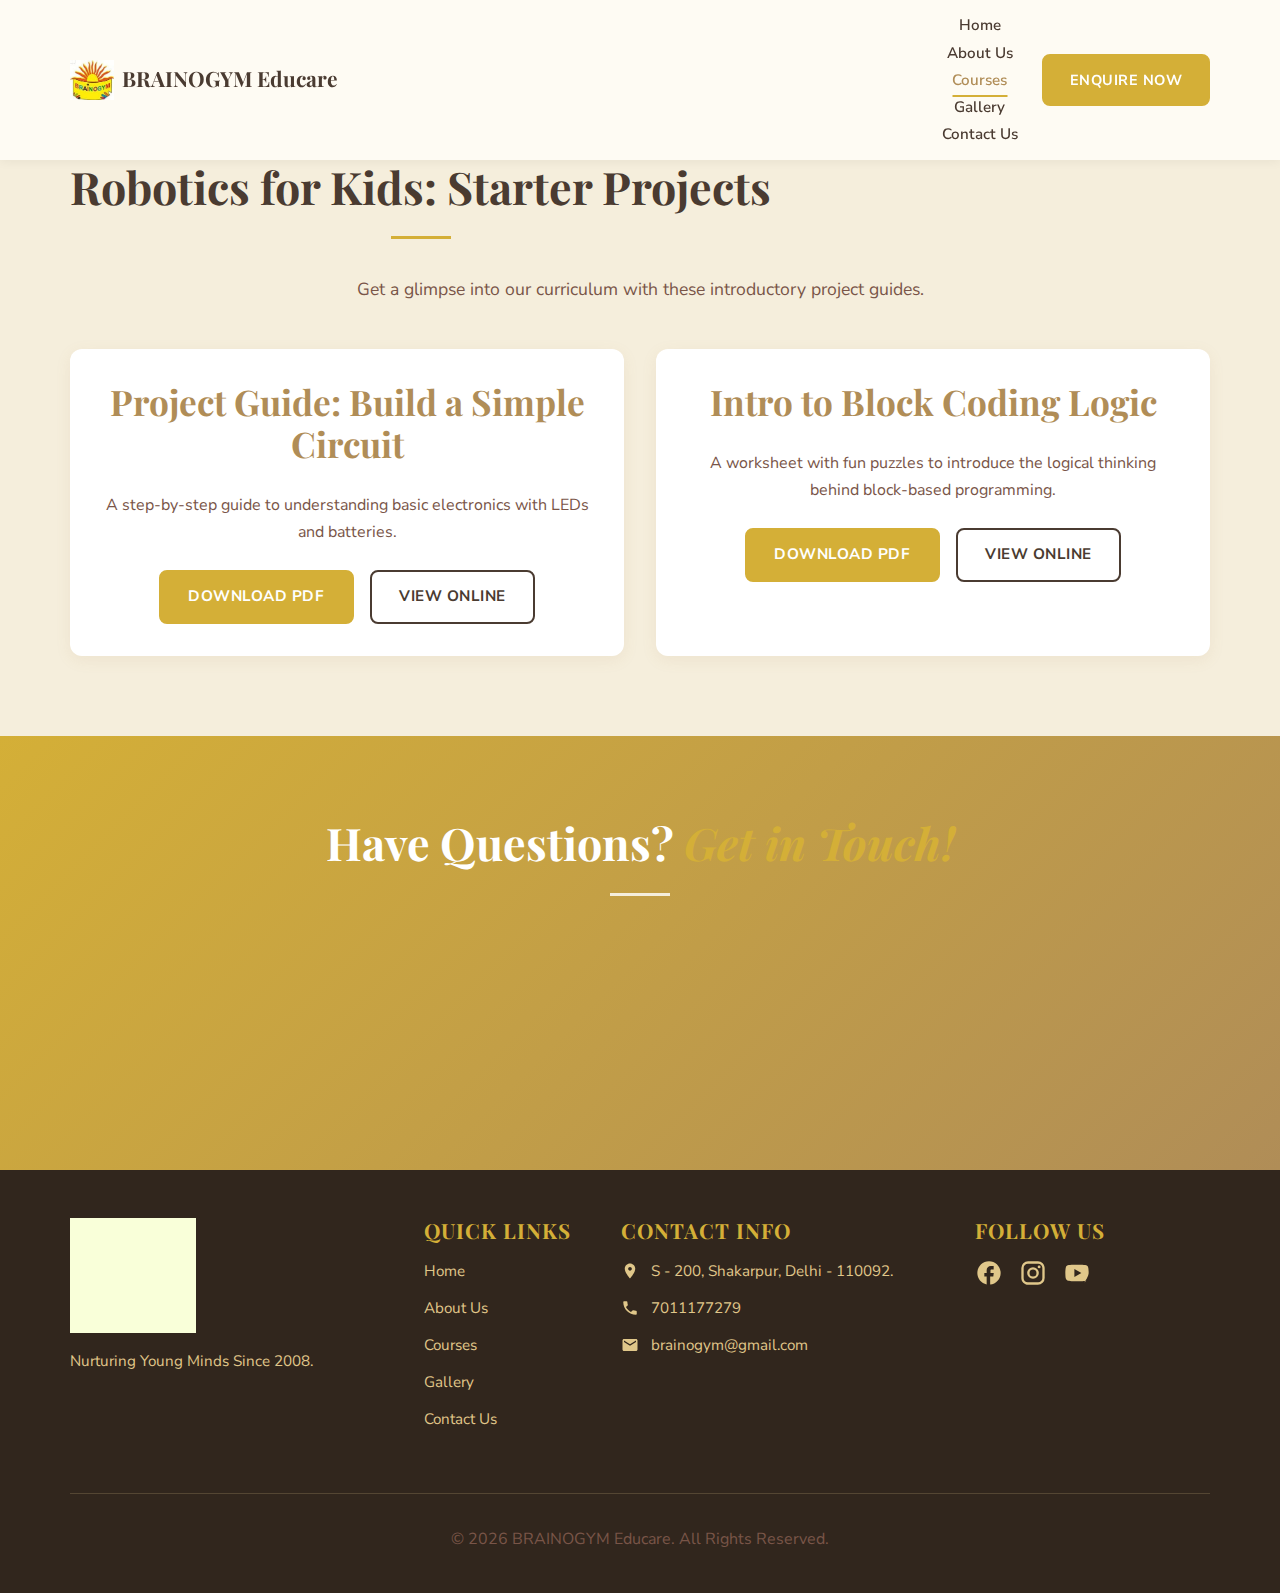
<file: robotics-for-kids.html>
<!DOCTYPE html>
<html lang="en">
<head>
    <meta charset="UTF-8" />
    <meta name="viewport" content="width=device-width, initial-scale=1.0" />
    <title>Robotics for Kids Program - BRAINOGYM Educare</title>
    <link rel="icon" href="logos/BRAINOGYM-favicon.ico" type="image/x-icon" />

    <!-- Google Fonts for the "Golden Theme" -->
    <link rel="preconnect" href="https://fonts.googleapis.com" />
    <link rel="preconnect" href="https://fonts.gstatic.com" crossorigin />
    <link href="https://fonts.googleapis.com/css2?family=Nunito+Sans:wght@400;600;700&family=Playfair+Display:wght@700;900&display=swap" rel="stylesheet" />

    <!-- ================================================
         ALL CSS IS EMBEDDED HERE
         ================================================ -->
    <style>
        /* BRAINOGYM - MOBILE FIRST REDESIGN STYLESHEET (COURSES PAGE) */

        /* 1. ROOT VARIABLES & GLOBAL RESETS - IDENTICAL TO OTHER PAGES */
        :root {
            --clr-gold-deep: #b08d57;
            --clr-gold-medium: #d4af37;
            --clr-gold-light: #e0c78a;
            --clr-gold-pale: #f5eedc;
            --clr-gold-highlight: #fff8dc;
            --clr-brown-dark: #4a3b31;
            --clr-brown-medium: #795548;
            --clr-bg-main: #fffcf5;
            --clr-bg-footer: #31261d;
            --clr-white: #ffffff;
            --font-heading: "Playfair Display", serif;
            --font-body: "Nunito Sans", sans-serif;
            --shadow-light: 0 4px 15px rgba(176, 141, 87, 0.1);
            --shadow-medium: 0 6px 20px rgba(176, 141, 87, 0.15);
            --border-radius-md: 8px;
            --border-radius-lg: 12px;
            --transition-smooth: 0.3s ease-in-out;
            --container-width: 1140px;
            --gutter: 1rem;
        }
        *, *::before, *::after { box-sizing: border-box; margin: 0; padding: 0; }
        html { font-size: 16px; scroll-behavior: smooth; }
        body { font-family: var(--font-body); color: var(--clr-brown-dark); background-color: var(--clr-bg-main); line-height: 1.7; overflow-x: hidden; opacity: 0; transition: opacity 0.5s ease-in-out; }
        body.loaded { opacity: 1; }
        body.menu-open { overflow: hidden; }
        img, svg { max-width: 100%; height: auto; display: block; }
        ul { list-style: none; }
        a { text-decoration: none; color: var(--clr-gold-medium); transition: color 0.2s; }
        a:hover { color: var(--clr-gold-deep); }
        h1, h2, h3, h4 { font-family: var(--font-heading); color: var(--clr-brown-dark); line-height: 1.2; margin-bottom: 0.75em; font-weight: 700; }
        h1 { font-size: clamp(2.2rem, 7vw, 3rem); }
        h2 { font-size: clamp(2rem, 6vw, 2.8rem); }
        h3 { font-size: clamp(1.5rem, 5vw, 2.2rem); }
        p { margin-bottom: 1em; font-size: 1rem; color: var(--clr-brown-medium); }
        .highlight-gold { color: var(--clr-gold-medium); font-style: italic; }
        .brand-name-caps { text-transform: uppercase; }

        /* 2. LAYOUT & REUSABLE COMPONENTS - IDENTICAL TO OTHER PAGES */
        .container { width: 90%; max-width: var(--container-width); margin: 0 auto; }
        .text-center { text-align: center; }
        .content-section { padding: 4rem 0; }
        .content-section.bg-pale-gold { background-color: var(--clr-gold-pale); }
        .bg-gold-gradient { background: linear-gradient(135deg, var(--clr-gold-medium), var(--clr-gold-deep)); color: var(--clr-white); }
        .bg-gold-gradient h1, .bg-gold-gradient h2, .bg-gold-gradient p { color: var(--clr-white); }
        .section-title, .section-title-light { margin-bottom: 1em; position: relative; display: inline-block; }
        .section-title::after, .section-title-light::after { content: ""; display: block; width: 60px; height: 3px; background-color: var(--clr-gold-medium); margin: 0.5em auto 0; }
        .section-title-light::after { background-color: var(--clr-gold-pale); }
        .section-intro, .section-intro-light { font-size: 1.1rem; max-width: 700px; margin: -0.5em auto 2.5em auto; }
        .section-intro-light { color: var(--clr-gold-pale); }
        .btn { display: inline-block; padding: 0.8em 1.8em; font-family: var(--font-body); font-weight: 700; font-size: 0.95rem; text-align: center; border-radius: var(--border-radius-md); transition: all var(--transition-smooth); cursor: pointer; border: 2px solid transparent; text-transform: uppercase; letter-spacing: 0.5px; }
        .btn-primary { background-color: var(--clr-gold-medium); color: var(--clr-white); border-color: var(--clr-gold-medium); }
        .btn-primary:hover { background-color: var(--clr-gold-deep); border-color: var(--clr-gold-deep); transform: translateY(-2px); box-shadow: var(--shadow-medium); }
        .btn-secondary { background-color: transparent; color: var(--clr-brown-dark); border-color: var(--clr-brown-dark); }
        .btn-secondary:hover { background-color: var(--clr-brown-dark); color: var(--clr-white); }
        .btn-light { background-color: var(--clr-gold-pale); color: var(--clr-brown-dark); border: 2px solid var(--clr-gold-pale); }
        .btn-light:hover { background-color: var(--clr-gold-light); border-color: var(--clr-gold-light); }
        .btn-light-outline { background: transparent; color: var(--clr-gold-pale); border: 2px solid var(--clr-gold-pale); }
        .btn-light-outline:hover { background-color: var(--clr-gold-pale); color: var(--clr-brown-dark); }
        
        /* 3. HEADER & NAVIGATION - IDENTICAL TO OTHER PAGES */
        #main-header { background-color: rgba(255, 252, 245, 0.9); backdrop-filter: blur(10px); padding: 0.75rem 0; position: fixed; top: 0; left: 0; width: 100%; z-index: 1000; box-shadow: 0 2px 10px rgba(0,0,0,0.05); transition: background-color var(--transition-smooth), box-shadow var(--transition-smooth); }
        #main-header.scrolled { background-color: rgba(245, 238, 220, 0.95); box-shadow: var(--shadow-light); }
        .header-container { display: flex; justify-content: space-between; align-items: center; }
        .logo-link { display: flex; align-items: center; gap: 0.5rem; }
        .logo-img { height: 40px; }
        .logo-text-svg { display: block; height: 20px; }
        #menu-toggle { display: block; background: none; border: none; cursor: pointer; padding: 0.5rem; z-index: 1001; }
        #menu-toggle span { display: block; width: 25px; height: 3px; background-color: var(--clr-brown-dark); margin: 5px 0; transition: all var(--transition-smooth); border-radius: 3px; }
        #menu-toggle.active span:nth-child(1) { transform: translateY(8px) rotate(45deg); }
        #menu-toggle.active span:nth-child(2) { opacity: 0; }
        #menu-toggle.active span:nth-child(3) { transform: translateY(-8px) rotate(-45deg); }
        #main-nav { display: flex; flex-direction: column; align-items: center; justify-content: center; position: fixed; top: 0; left: 0; width: 100%; height: 100vh; background-color: rgba(255, 252, 245, 0.98); backdrop-filter: blur(5px); transform: translateX(100%); transition: transform 0.5s ease-in-out; padding: 6rem 1rem; }
        #main-nav.active { transform: translateX(0); }
        #main-nav-links { list-style: none; padding: 0; margin: 0; flex-direction: column; gap: 1rem; width: 100%; text-align: center; }
        #main-nav-links li a { font-size: 1.5rem; padding: 0.8em 1em; color: var(--clr-brown-dark); font-weight: 600; }
        #main-nav-links li a.active-nav { color: var(--clr-gold-deep); }
        .btn-nav-enquire { margin-left: 0; margin-top: 2rem; font-size: 1.2rem; }
        
        /* 4. PAGE-SPECIFIC STYLES (COURSE DETAIL PAGES) */
        .page-hero { padding: 10rem 0 4rem 0; background-color: var(--clr-gold-pale); text-align: center; } 
        .downloads-grid { display: grid; grid-template-columns: 1fr; gap: 2rem; }
        .download-card { background: var(--clr-white); padding: 2rem; border-radius: var(--border-radius-lg); box-shadow: var(--shadow-light); transition: all var(--transition-smooth); text-align: center; }
        .download-card:hover { transform: translateY(-5px); box-shadow: var(--shadow-medium); }
        .download-card h3 { color: var(--clr-gold-deep); }
        .download-card-buttons { display: flex; flex-wrap: wrap; justify-content: center; gap: 1rem; margin-top: 1.5rem; }
        
        /* Final CTA & Footer - IDENTICAL TO OTHER PAGES */
        .cta-buttons-final { display: flex; flex-direction: column; align-items: center; gap: 1rem; margin-top: 2rem; }
        .site-footer { background-color: var(--clr-bg-footer); color: var(--clr-gold-pale); padding: 3rem 0 1.5rem; }
        .footer-grid { display: grid; grid-template-columns: 1fr; gap: 2.5rem; text-align: center; margin-bottom: 2rem; }
        .footer-column { margin-bottom: 1rem; }
        .footer-logo-img { max-width: 150px; margin: 0 auto 1rem; filter: brightness(0) invert(1) sepia(0.5) saturate(5) hue-rotate(10deg); }
        .footer-heading { color: var(--clr-gold-medium); font-size: 1.3rem; margin-bottom: 1rem; text-transform: uppercase; letter-spacing: 1px; }
        .footer-links, .footer-contact-info { margin: 0; padding: 0; list-style: none; }
        .footer-links li, .footer-contact-info li { margin-bottom: 0.75em; }
        .footer-contact-info li { display: flex; align-items: flex-start; gap: 0.75rem; justify-content: center; text-align: left; }
        .footer-icon { fill: var(--clr-gold-medium); flex-shrink: 0; width: 18px; height: 18px; margin-top: 0.2em; }
        .footer-column p, .footer-column li, .footer-column a { color: var(--clr-gold-light); font-size: 0.95rem; }
        .footer-column a:hover { color: var(--clr-gold-highlight); }
        .social-icons { display: flex; gap: 1rem; justify-content: center; margin-top: 1rem; }
        .social-svg-icon { width: 28px; height: 28px; fill: var(--clr-gold-light); transition: fill var(--transition-smooth), transform var(--transition-smooth); }
        .social-icons a:hover .social-svg-icon { fill: var(--clr-gold-highlight); transform: scale(1.1); }
        .copyright { text-align: center; padding-top: 2rem; border-top: 1px solid rgba(224, 199, 138, 0.2); font-size: 0.9rem; }

        /* 5. ANIMATIONS & MEDIA QUERIES */
        [data-animation] { opacity: 0; transition: opacity 0.8s ease, transform 0.8s ease; }
        [data-animation="fadeInUp"] { transform: translateY(40px); }
        [data-animation="zoomIn"] { transform: scale(0.9); }
        [data-animation="fadeInLeft"] { transform: translateX(-40px); }
        [data-animation="fadeInRight"] { transform: translateX(40px); }
        .is-visible[data-animation] { opacity: 1; transform: translate(0, 0) scale(1); }

        /* --- TABLET STYLES (min-width: 768px) --- */
        @media (min-width: 768px) {
            .content-section { padding: 5rem 0; }
            .logo-text-svg { height: 28px; }
            .downloads-grid { grid-template-columns: 1fr 1fr; }
            .cta-buttons-final { flex-direction: row; justify-content: center; }
            .footer-grid { grid-template-columns: repeat(2, 1fr); text-align: left; }
            .footer-logo-img, .social-icons { margin-left: 0; justify-content: flex-start; }
            .footer-contact-info li { justify-content: flex-start; }
        }

        /* --- DESKTOP STYLES (min-width: 1024px) --- */
        @media (min-width: 1024px) {
            h1 { font-size: clamp(2.5rem, 5vw, 3.5rem); }
            #menu-toggle { display: none; }
            #main-nav { display: flex; position: static; transform: none; flex-direction: row; align-items: center; width: auto; height: auto; padding: 0; background-color: transparent; backdrop-filter: none; }
            #main-nav-links { flex-direction: row; gap: 1.5rem; width: auto; }
            #main-nav-links li a { font-size: 0.95rem; padding: 0.5em 0; position: relative; }
            #main-nav-links li a::after { content: ""; position: absolute; bottom: 0; left: 50%; transform: translateX(-50%); width: 0; height: 2px; background-color: var(--clr-gold-medium); transition: width var(--transition-smooth); }
            #main-nav-links li a:hover::after, #main-nav-links li a.active-nav::after { width: 100%; }
            .btn-nav-enquire { margin-top: 0; margin-left: 1.5rem; font-size: 0.9rem; }
            .footer-grid { grid-template-columns: 2fr 1fr 2fr 1.5fr; }
        }
    </style>
</head>
<body class="loading">

    <!-- ======================= HEADER ======================= -->
    <header id="main-header">
        <div class="container header-container">
            <a href="index.html" class="logo-link">
                <img src="logos/brainogym-logo-primary.png" alt="BRAINOGYM Educare Logo" class="logo-img" />
                <svg class="logo-text-svg" viewBox="0 0 420 40" xmlns="http://www.w3.org/2000/svg">
                    <text x="0" y="30" font-family="var(--font-heading)" font-size="30" font-weight="bold" fill="var(--clr-brown-dark)">
                        <tspan class="brand-name-caps">BRAINOGYM</tspan> Educare
                    </text>
                </svg>
            </a>
            <nav id="main-nav">
                <ul id="main-nav-links">
                    <li><a href="index.html">Home</a></li>
                    <li><a href="about.html">About Us</a></li>
                    <li><a href="courses.html" class="active-nav">Courses</a></li>
                    <li><a href="gallery.html">Gallery</a></li>
                    <li><a href="contact.html">Contact Us</a></li>
                </ul>
                <a href="contact.html" class="btn btn-primary btn-small btn-nav-enquire">Enquire Now</a>
            </nav>
            <button id="menu-toggle" aria-label="Open Menu" aria-expanded="false">
                <span></span><span></span><span></span>
            </button>
        </div>
    </header>

    <main>
        <!-- ======================= DOWNLOADABLE RESOURCES ======================= -->
        <section class="content-section" style="padding-top: 10rem; background-color: var(--clr-gold-pale);">
            <div class="container" data-animation="fadeInUp">
                <h2 class="section-title text-center">Robotics for Kids: Starter Projects</h2>
                <p class="section-intro text-center">Get a glimpse into our curriculum with these introductory project guides.</p>
                
                <!-- INSTRUCTION: To add more papers, copy an entire "download-card" div and paste it inside the "downloads-grid" div below. -->
                <div class="downloads-grid">
                    
                    <!-- START: Download Card 1 -->
                    <div class="download-card" data-animation="fadeInLeft" data-delay="100">
                        <h3>Project Guide: Build a Simple Circuit</h3>
                        <p>A step-by-step guide to understanding basic electronics with LEDs and batteries.</p>
                        <div class="download-card-buttons">
                           <!-- INSTRUCTION: Paste your G-Drive DIRECT DOWNLOAD link in the href attribute below -->
                           <a href="downloads/robotics-circuit-guide.pdf" class="btn btn-primary" download>Download PDF</a>
                           <!-- INSTRUCTION: Paste your G-Drive VIEW/PREVIEW link in the href attribute below -->
                           <a href="downloads/robotics-circuit-guide.pdf" class="btn btn-secondary" target="_blank" rel="noopener noreferrer">View Online</a>
                        </div>
                    </div>
                    <!-- END: Download Card 1 -->
                    
                    <!-- START: Download Card 2 -->
                    <div class="download-card" data-animation="fadeInRight" data-delay="200">
                        <h3>Intro to Block Coding Logic</h3>
                        <p>A worksheet with fun puzzles to introduce the logical thinking behind block-based programming.</p>
                        <div class="download-card-buttons">
                           <!-- INSTRUCTION: Paste your G-Drive DIRECT DOWNLOAD link in the href attribute below -->
                           <a href="downloads/robotics-coding-logic.pdf" class="btn btn-primary" download>Download PDF</a>
                           <!-- INSTRUCTION: Paste your G-Drive VIEW/PREVIEW link in the href attribute below -->
                           <a href="downloads/robotics-coding-logic.pdf" class="btn btn-secondary" target="_blank" rel="noopener noreferrer">View Online</a>
                        </div>
                    </div>
                    <!-- END: Download Card 2 -->

                </div>
            </div>
        </section>
        
        <!-- ======================= FINAL CTA SECTION ======================= -->
        <section id="final-cta" class="content-section bg-gold-gradient">
            <div class="container text-center">
                <h2 class="section-title-light" data-animation="fadeInUp">Have Questions? <span class="highlight-gold">Get in Touch!</span></h2>
                <p class="section-intro-light" data-animation="fadeInUp" data-delay="100">If you need help or want to know more about our full programs, contact us today for a personalized consultation.</p>
                <div class="cta-buttons-final" data-animation="fadeInUp" data-delay="200">
                    <a href="contact.html" class="btn btn-light">Get a Consultation</a>
                    <a href="tel:09015313290" class="btn btn-light-outline">Call Us Now</a>
                </div>
            </div>
        </section>
    </main>

    <!-- ======================= FOOTER ======================= -->
    <footer class="site-footer">
        <div class="container">
            <div class="footer-grid">
                <div class="footer-column about-BRAINOGYM"><img src="logos/brainogym-logo-primary.png" alt="BRAINOGYM Logo" class="footer-logo-img"/><p>Nurturing Young Minds Since 2008.</p></div>
                <div class="footer-column quick-links"><h4 class="footer-heading">Quick Links</h4><ul class="footer-links"><li><a href="index.html">Home</a></li><li><a href="about.html">About Us</a></li><li><a href="courses.html">Courses</a></li><li><a href="gallery.html">Gallery</a></li><li><a href="contact.html">Contact Us</a></li></ul></div>
                <div class="footer-column contact-info"><h4 class="footer-heading">Contact Info</h4><ul class="footer-contact-info"><li><svg class="footer-icon" viewBox="0 0 24 24"><path fill="currentColor" d="M12 2C8.13 2 5 5.13 5 9c0 5.25 7 13 7 13s7-7.75 7-13c0-3.87-3.13-7-7-7zm0 9.5c-1.38 0-2.5-1.12-2.5-2.5s1.12-2.5 2.5-2.5 2.5 1.12 2.5 2.5-1.12 2.5-2.5 2.5z"/></svg><span>S - 200, Shakarpur, Delhi - 110092.</span></li><li><svg class="footer-icon" viewBox="0 0 24 24"><path fill="currentColor" d="M6.62 10.79c1.44 2.83 3.76 5.14 6.59 6.59l2.2-2.2c.27-.27.67-.36 1.02-.24 1.12.37 2.33.57 3.57.57.55 0 1 .45 1 1V20c0 .55-.45 1-1 1-9.39 0-17-7.61-17-17 0-.55.45-1 1-1h3.5c.55 0 1 .45 1 1 0 1.25.2 2.45.57 3.57.11.35.03.74-.25 1.02l-2.2 2.2z"/></svg><a href="tel:09015313290">7011177279</a></li><li><svg class="footer-icon" viewBox="0 0 24 24"><path fill="currentColor" d="M20 4H4c-1.1 0-1.99.9-1.99 2L2 18c0 1.1.9 2 2 2h16c1.1 0 2-.9 2-2V6c0-1.1-.9-2-2-2zm0 4l-8 5-8-5V6l8 5 8-5v2z"/></svg><a href="mailto:brainogym@gmail.com">brainogym@gmail.com</a></li></ul></div>
                <div class="footer-column follow-us"><h4 class="footer-heading">Follow Us</h4><div class="social-icons"><a href="https://www.facebook.com/share/1PSVRKQ8tw/" target="_blank" rel="noopener noreferrer" aria-label="Facebook"><svg class="social-svg-icon" viewBox="0 0 24 24"><path fill="currentColor" d="M22 12c0-5.52-4.48-10-10-10S2 6.48 2 12c0 4.84 3.44 8.87 8 9.8V15H8v-3h2V9.5C10 7.57 11.57 6 13.5 6H16v3h-1.7c-.85 0-1.03.4-1.03.97V12h2.8l-.4 3H13v6.95c5.05-.5 9-4.76 9-9.95z"/></svg></a><a href="https://www.instagram.com/BRAINOGYMeducare?igsh=MXN4ZTYxcXRyc3Fhbg==" target="_blank" rel="noopener noreferrer" aria-label="Instagram"><svg class="social-svg-icon" viewBox="0 0 24 24"><path fill="currentColor" d="M7.8 2h8.4C19.4 2 22 4.6 22 7.8v8.4a5.8 5.8 0 0 1-5.8 5.8H7.8C4.6 22 2 19.4 2 16.2V7.8A5.8 5.8 0 0 1 7.8 2m-.2 2A3.6 3.6 0 0 0 4 7.6v8.8C4 18.39 5.61 20 7.6 20h8.8a3.6 3.6 0 0 0 3.6-3.6V7.6C20 5.61 18.39 4 16.4 4H7.6m9.65 1.5a1.25 1.25 0 0 1 1.25 1.25A1.25 1.25 0 0 1 17.25 8 1.25 1.25 0 0 1 16 6.75a1.25 1.25 0 0 1 1.25-1.25M12 7a5 5 0 0 1 5 5 5 5 0 0 1-5 5 5 5 0 0 1-5-5 5 5 0 0 1 5-5m0 2a3 3 0 0 0-3 3 3 3 0 0 0 3 3 3 3 0 0 0 3-3 3 3 0 0 0-3-3z"/></svg></a><a href="https://youtube.com/@BRAINOGYMeducare?feature=shared" target="_blank" rel="noopener noreferrer" aria-label="YouTube"><svg class="social-svg-icon" viewBox="0 0 24 24"><path fill="currentColor" d="M21.58 7.19c-.23-.86-.9-1.52-1.76-1.76C18.25 5 12 5 12 5s-6.25 0-7.82.43c-.86.23-1.52.9-1.76 1.76C2 8.75 2 12 2 12s0 3.25.43 4.81c.23.86.9 1.52 1.76 1.76C5.75 19 12 19 12 19s6.25 0 7.82-.43c.86-.23-1.52.9-1.76 1.76C22 15.25 22 12 22 12s0-3.25-.42-4.81zM9.75 15.5V8.5L15.75 12 9.75 15.5z"/></svg></a></div></div>
            </div>
            <div class="copyright"><p>© <span id="current-year"></span> <span class="brand-name-caps">BRAINOGYM</span> Educare. All Rights Reserved.</p></div>
        </div>
    </footer>

    <!-- ================================================
         ALL JAVASCRIPT IS EMBEDDED HERE
         ================================================ -->
    <script>
        document.addEventListener("DOMContentLoaded", function () {
            // This is the global script for all pages.
            
            // 1. PRELOADER & PAGE LOAD TRANSITION
            document.body.classList.remove("loading");
            document.body.classList.add("loaded");

            // 2. HEADER: STICKY & MOBILE MENU
            const header = document.getElementById("main-header");
            const menuToggle = document.getElementById("menu-toggle");
            const mainNav = document.getElementById("main-nav");

            if (header) {
                const handleScroll = () => {
                    header.classList.toggle("scrolled", window.scrollY > 50);
                };
                window.addEventListener("scroll", handleScroll, { passive: true });
                handleScroll();
            }

            if (menuToggle && mainNav) {
                menuToggle.addEventListener("click", () => {
                    const isExpanded = menuToggle.getAttribute("aria-expanded") === "true";
                    mainNav.classList.toggle("active");
                    menuToggle.classList.toggle("active");
                    menuToggle.setAttribute("aria-expanded", !isExpanded);
                    document.body.classList.toggle("menu-open", mainNav.classList.contains("active"));
                });
            }
            
            // 3. UI ENHANCEMENTS: SCROLL ANIMATIONS & ACTIVE NAV
            const animatedElements = document.querySelectorAll("[data-animation]");
            if (animatedElements.length > 0) {
                const animationObserver = new IntersectionObserver((entries, observer) => {
                    entries.forEach(entry => {
                        if (entry.isIntersecting) {
                            const delay = parseInt(entry.target.dataset.delay) || 0;
                            setTimeout(() => { entry.target.classList.add("is-visible"); }, delay);
                            observer.unobserve(entry.target);
                        }
                    });
                }, { threshold: 0.1 });
                animatedElements.forEach(el => animationObserver.observe(el));
            }
            
            const navLinks = document.querySelectorAll("#main-nav-links a");
            if (navLinks.length > 0) {
                const currentPage = window.location.pathname.split("/").pop();
                navLinks.forEach(link => {
                    const linkPage = link.getAttribute("href").split("/").pop();
                    if (linkPage === 'courses.html') {
                        link.classList.add("active-nav");
                    } else if (linkPage === currentPage) {
                        link.classList.add("active-nav");
                    } else {
                        link.classList.remove("active-nav");
                    }
                });
            }

            // 4. UTILITIES: FOOTER YEAR
            const yearSpan = document.getElementById("current-year");
            if (yearSpan) {
                yearSpan.textContent = new Date().getFullYear();
            }
        });
    </script>
</body>
</html>
</file>
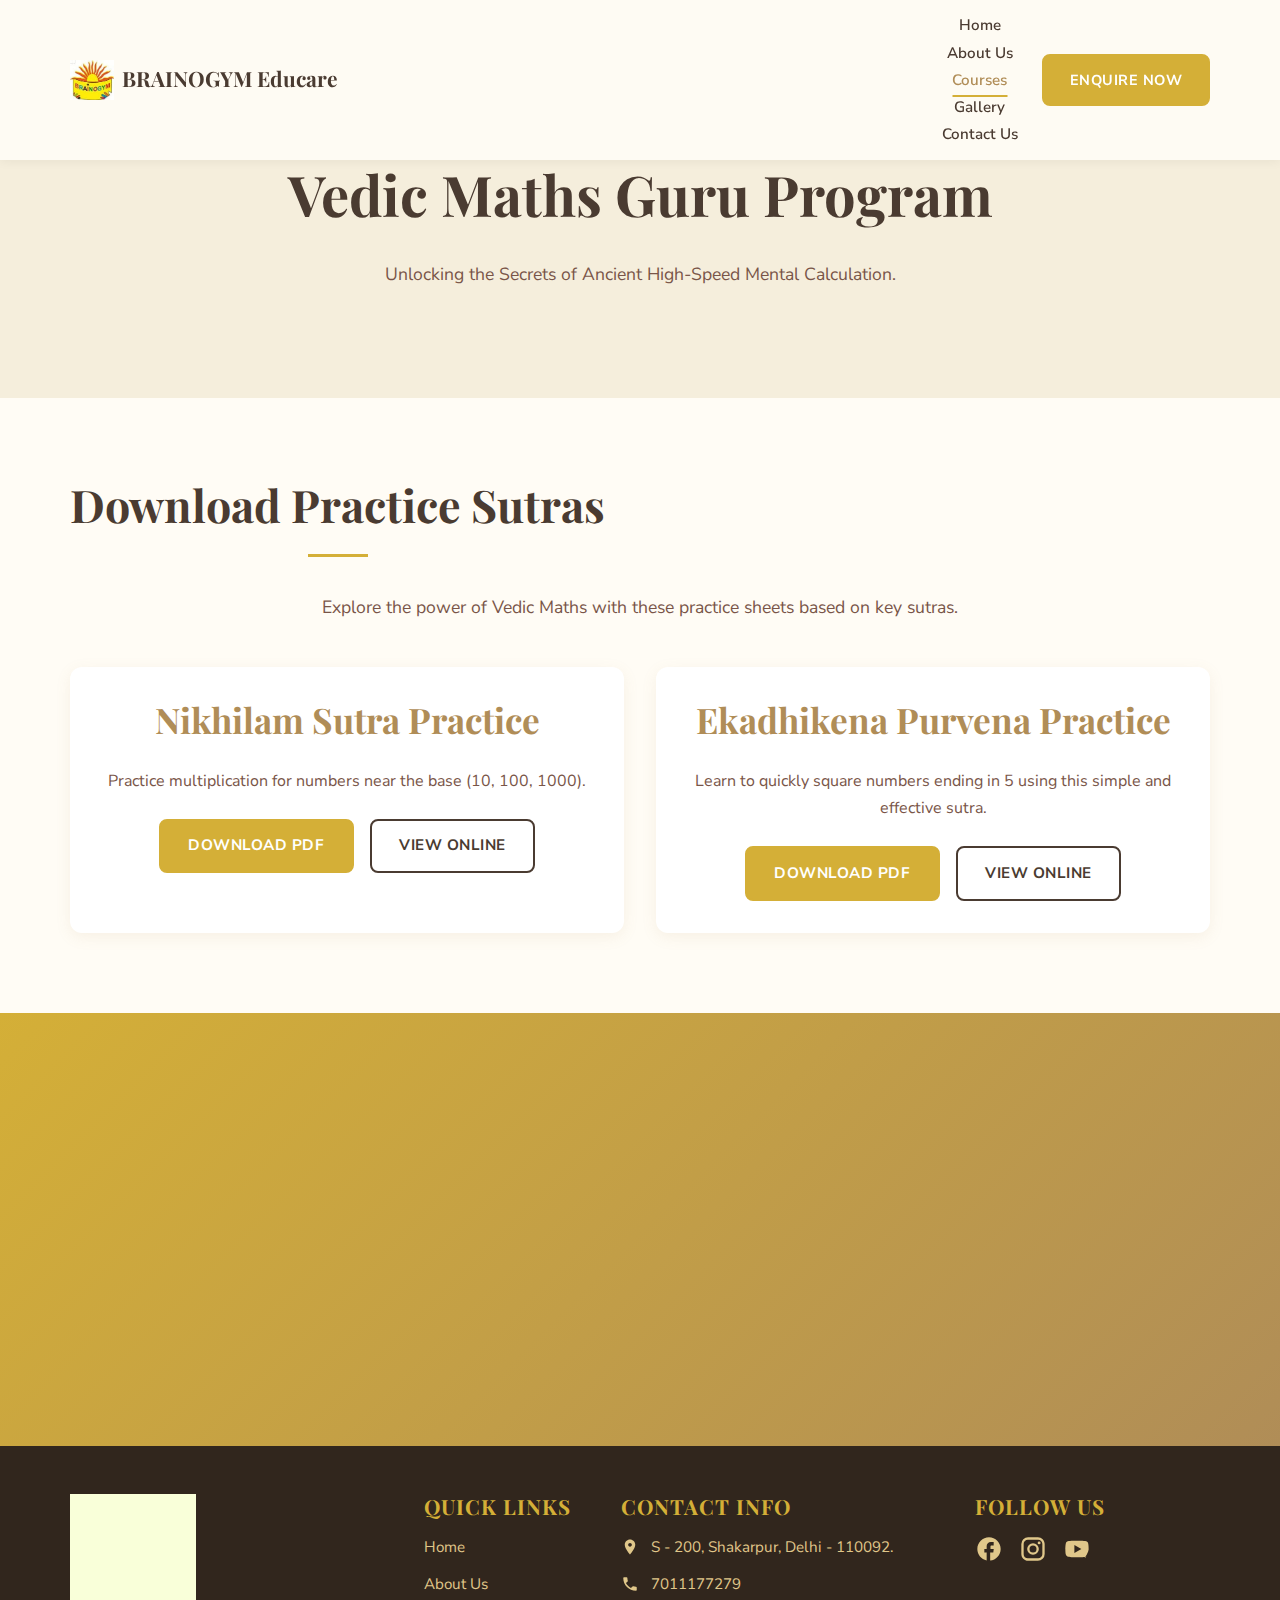
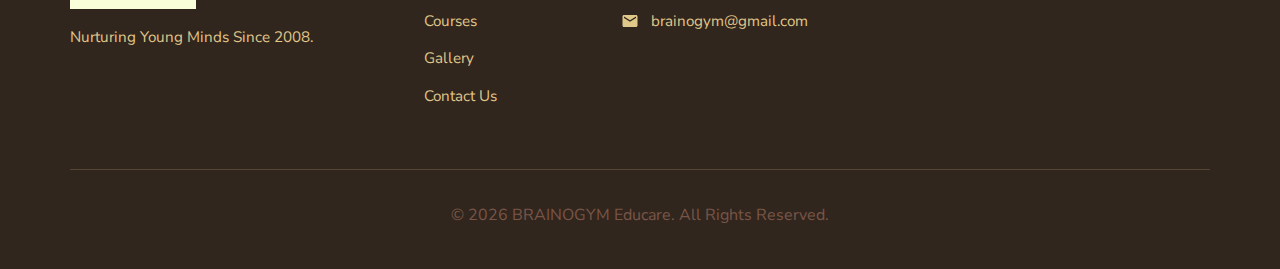
<file: vedic-maths-guru.html>
<!DOCTYPE html>
<html lang="en">
<head>
    <meta charset="UTF-8" />
    <meta name="viewport" content="width=device-width, initial-scale=1.0" />
    <title>Vedic Maths Guru Program - BRAINOGYM Educare</title>
    <link rel="icon" href="logos/BRAINOGYM-favicon.ico" type="image/x-icon" />

    <!-- Google Fonts for the "Golden Theme" -->
    <link rel="preconnect" href="https://fonts.googleapis.com" />
    <link rel="preconnect" href="https://fonts.gstatic.com" crossorigin />
    <link href="https://fonts.googleapis.com/css2?family=Nunito+Sans:wght@400;600;700&family=Playfair+Display:wght@700;900&display=swap" rel="stylesheet" />

    <!-- ================================================
         ALL CSS IS EMBEDDED HERE
         ================================================ -->
    <style>
        /* BRAINOGYM - MOBILE FIRST REDESIGN STYLESHEET (COURSES PAGE) */

        /* 1. ROOT VARIABLES & GLOBAL RESETS - IDENTICAL TO OTHER PAGES */
        :root {
            --clr-gold-deep: #b08d57;
            --clr-gold-medium: #d4af37;
            --clr-gold-light: #e0c78a;
            --clr-gold-pale: #f5eedc;
            --clr-gold-highlight: #fff8dc;
            --clr-brown-dark: #4a3b31;
            --clr-brown-medium: #795548;
            --clr-bg-main: #fffcf5;
            --clr-bg-footer: #31261d;
            --clr-white: #ffffff;
            --font-heading: "Playfair Display", serif;
            --font-body: "Nunito Sans", sans-serif;
            --shadow-light: 0 4px 15px rgba(176, 141, 87, 0.1);
            --shadow-medium: 0 6px 20px rgba(176, 141, 87, 0.15);
            --border-radius-md: 8px;
            --border-radius-lg: 12px;
            --transition-smooth: 0.3s ease-in-out;
            --container-width: 1140px;
            --gutter: 1rem;
        }
        *, *::before, *::after { box-sizing: border-box; margin: 0; padding: 0; }
        html { font-size: 16px; scroll-behavior: smooth; }
        body { font-family: var(--font-body); color: var(--clr-brown-dark); background-color: var(--clr-bg-main); line-height: 1.7; overflow-x: hidden; opacity: 0; transition: opacity 0.5s ease-in-out; }
        body.loaded { opacity: 1; }
        body.menu-open { overflow: hidden; }
        img, svg { max-width: 100%; height: auto; display: block; }
        ul { list-style: none; }
        a { text-decoration: none; color: var(--clr-gold-medium); transition: color 0.2s; }
        a:hover { color: var(--clr-gold-deep); }
        h1, h2, h3, h4 { font-family: var(--font-heading); color: var(--clr-brown-dark); line-height: 1.2; margin-bottom: 0.75em; font-weight: 700; }
        h1 { font-size: clamp(2.2rem, 7vw, 3rem); }
        h2 { font-size: clamp(2rem, 6vw, 2.8rem); }
        h3 { font-size: clamp(1.5rem, 5vw, 2.2rem); }
        p { margin-bottom: 1em; font-size: 1rem; color: var(--clr-brown-medium); }
        .highlight-gold { color: var(--clr-gold-medium); font-style: italic; }
        .brand-name-caps { text-transform: uppercase; }

        /* 2. LAYOUT & REUSABLE COMPONENTS - IDENTICAL TO OTHER PAGES */
        .container { width: 90%; max-width: var(--container-width); margin: 0 auto; }
        .text-center { text-align: center; }
        .content-section { padding: 4rem 0; }
        .content-section.bg-pale-gold { background-color: var(--clr-gold-pale); }
        .bg-gold-gradient { background: linear-gradient(135deg, var(--clr-gold-medium), var(--clr-gold-deep)); color: var(--clr-white); }
        .bg-gold-gradient h1, .bg-gold-gradient h2, .bg-gold-gradient p { color: var(--clr-white); }
        .section-title, .section-title-light { margin-bottom: 1em; position: relative; display: inline-block; }
        .section-title::after, .section-title-light::after { content: ""; display: block; width: 60px; height: 3px; background-color: var(--clr-gold-medium); margin: 0.5em auto 0; }
        .section-title-light::after { background-color: var(--clr-gold-pale); }
        .section-intro, .section-intro-light { font-size: 1.1rem; max-width: 700px; margin: -0.5em auto 2.5em auto; }
        .section-intro-light { color: var(--clr-gold-pale); }
        .btn { display: inline-block; padding: 0.8em 1.8em; font-family: var(--font-body); font-weight: 700; font-size: 0.95rem; text-align: center; border-radius: var(--border-radius-md); transition: all var(--transition-smooth); cursor: pointer; border: 2px solid transparent; text-transform: uppercase; letter-spacing: 0.5px; }
        .btn-primary { background-color: var(--clr-gold-medium); color: var(--clr-white); border-color: var(--clr-gold-medium); }
        .btn-primary:hover { background-color: var(--clr-gold-deep); border-color: var(--clr-gold-deep); transform: translateY(-2px); box-shadow: var(--shadow-medium); }
        .btn-secondary { background-color: transparent; color: var(--clr-brown-dark); border-color: var(--clr-brown-dark); }
        .btn-secondary:hover { background-color: var(--clr-brown-dark); color: var(--clr-white); }
        .btn-light { background-color: var(--clr-gold-pale); color: var(--clr-brown-dark); border: 2px solid var(--clr-gold-pale); }
        .btn-light:hover { background-color: var(--clr-gold-light); border-color: var(--clr-gold-light); }
        .btn-light-outline { background: transparent; color: var(--clr-gold-pale); border: 2px solid var(--clr-gold-pale); }
        .btn-light-outline:hover { background-color: var(--clr-gold-pale); color: var(--clr-brown-dark); }
        
        /* 3. HEADER & NAVIGATION - IDENTICAL TO OTHER PAGES */
        #main-header { background-color: rgba(255, 252, 245, 0.9); backdrop-filter: blur(10px); padding: 0.75rem 0; position: fixed; top: 0; left: 0; width: 100%; z-index: 1000; box-shadow: 0 2px 10px rgba(0,0,0,0.05); transition: background-color var(--transition-smooth), box-shadow var(--transition-smooth); }
        #main-header.scrolled { background-color: rgba(245, 238, 220, 0.95); box-shadow: var(--shadow-light); }
        .header-container { display: flex; justify-content: space-between; align-items: center; }
        .logo-link { display: flex; align-items: center; gap: 0.5rem; }
        .logo-img { height: 40px; }
        .logo-text-svg { display: block; height: 20px; }
        #menu-toggle { display: block; background: none; border: none; cursor: pointer; padding: 0.5rem; z-index: 1001; }
        #menu-toggle span { display: block; width: 25px; height: 3px; background-color: var(--clr-brown-dark); margin: 5px 0; transition: all var(--transition-smooth); border-radius: 3px; }
        #menu-toggle.active span:nth-child(1) { transform: translateY(8px) rotate(45deg); }
        #menu-toggle.active span:nth-child(2) { opacity: 0; }
        #menu-toggle.active span:nth-child(3) { transform: translateY(-8px) rotate(-45deg); }
        #main-nav { display: flex; flex-direction: column; align-items: center; justify-content: center; position: fixed; top: 0; left: 0; width: 100%; height: 100vh; background-color: rgba(255, 252, 245, 0.98); backdrop-filter: blur(5px); transform: translateX(100%); transition: transform 0.5s ease-in-out; padding: 6rem 1rem; }
        #main-nav.active { transform: translateX(0); }
        #main-nav-links { list-style: none; padding: 0; margin: 0; flex-direction: column; gap: 1rem; width: 100%; text-align: center; }
        #main-nav-links li a { font-size: 1.5rem; padding: 0.8em 1em; color: var(--clr-brown-dark); font-weight: 600; }
        #main-nav-links li a.active-nav { color: var(--clr-gold-deep); }
        .btn-nav-enquire { margin-left: 0; margin-top: 2rem; font-size: 1.2rem; }
        
        /* 4. PAGE-SPECIFIC STYLES (COURSE DETAIL PAGES) */
        .page-hero { padding: 10rem 0 4rem 0; background-color: var(--clr-gold-pale); text-align: center; } /* Increased top padding */
        .downloads-grid { display: grid; grid-template-columns: 1fr; gap: 2rem; }
        .download-card { background: var(--clr-white); padding: 2rem; border-radius: var(--border-radius-lg); box-shadow: var(--shadow-light); transition: all var(--transition-smooth); text-align: center; }
        .download-card:hover { transform: translateY(-5px); box-shadow: var(--shadow-medium); }
        .download-card h3 { color: var(--clr-gold-deep); }
        .download-card-buttons { display: flex; flex-wrap: wrap; justify-content: center; gap: 1rem; margin-top: 1.5rem; }
        
        /* Final CTA & Footer - IDENTICAL TO OTHER PAGES */
        .cta-buttons-final { display: flex; flex-direction: column; align-items: center; gap: 1rem; margin-top: 2rem; }
        .site-footer { background-color: var(--clr-bg-footer); color: var(--clr-gold-pale); padding: 3rem 0 1.5rem; }
        .footer-grid { display: grid; grid-template-columns: 1fr; gap: 2.5rem; text-align: center; margin-bottom: 2rem; }
        .footer-column { margin-bottom: 1rem; }
        .footer-logo-img { max-width: 150px; margin: 0 auto 1rem; filter: brightness(0) invert(1) sepia(0.5) saturate(5) hue-rotate(10deg); }
        .footer-heading { color: var(--clr-gold-medium); font-size: 1.3rem; margin-bottom: 1rem; text-transform: uppercase; letter-spacing: 1px; }
        .footer-links, .footer-contact-info { margin: 0; padding: 0; list-style: none; }
        .footer-links li, .footer-contact-info li { margin-bottom: 0.75em; }
        .footer-contact-info li { display: flex; align-items: flex-start; gap: 0.75rem; justify-content: center; text-align: left; }
        .footer-icon { fill: var(--clr-gold-medium); flex-shrink: 0; width: 18px; height: 18px; margin-top: 0.2em; }
        .footer-column p, .footer-column li, .footer-column a { color: var(--clr-gold-light); font-size: 0.95rem; }
        .footer-column a:hover { color: var(--clr-gold-highlight); }
        .social-icons { display: flex; gap: 1rem; justify-content: center; margin-top: 1rem; }
        .social-svg-icon { width: 28px; height: 28px; fill: var(--clr-gold-light); transition: fill var(--transition-smooth), transform var(--transition-smooth); }
        .social-icons a:hover .social-svg-icon { fill: var(--clr-gold-highlight); transform: scale(1.1); }
        .copyright { text-align: center; padding-top: 2rem; border-top: 1px solid rgba(224, 199, 138, 0.2); font-size: 0.9rem; }

        /* 5. ANIMATIONS & MEDIA QUERIES */
        [data-animation] { opacity: 0; transition: opacity 0.8s ease, transform 0.8s ease; }
        [data-animation="fadeInUp"] { transform: translateY(40px); }
        [data-animation="zoomIn"] { transform: scale(0.9); }
        [data-animation="fadeInLeft"] { transform: translateX(-40px); }
        [data-animation="fadeInRight"] { transform: translateX(40px); }
        .is-visible[data-animation] { opacity: 1; transform: translate(0, 0) scale(1); }

        /* --- TABLET STYLES (min-width: 768px) --- */
        @media (min-width: 768px) {
            .content-section { padding: 5rem 0; }
            .logo-text-svg { height: 28px; }
            .downloads-grid { grid-template-columns: 1fr 1fr; }
            .cta-buttons-final { flex-direction: row; justify-content: center; }
            .footer-grid { grid-template-columns: repeat(2, 1fr); text-align: left; }
            .footer-logo-img, .social-icons { margin-left: 0; justify-content: flex-start; }
            .footer-contact-info li { justify-content: flex-start; }
        }

        /* --- DESKTOP STYLES (min-width: 1024px) --- */
        @media (min-width: 1024px) {
            h1 { font-size: clamp(2.5rem, 5vw, 3.5rem); }
            #menu-toggle { display: none; }
            #main-nav { display: flex; position: static; transform: none; flex-direction: row; align-items: center; width: auto; height: auto; padding: 0; background-color: transparent; backdrop-filter: none; }
            #main-nav-links { flex-direction: row; gap: 1.5rem; width: auto; }
            #main-nav-links li a { font-size: 0.95rem; padding: 0.5em 0; position: relative; }
            #main-nav-links li a::after { content: ""; position: absolute; bottom: 0; left: 50%; transform: translateX(-50%); width: 0; height: 2px; background-color: var(--clr-gold-medium); transition: width var(--transition-smooth); }
            #main-nav-links li a:hover::after, #main-nav-links li a.active-nav::after { width: 100%; }
            .btn-nav-enquire { margin-top: 0; margin-left: 1.5rem; font-size: 0.9rem; }
            .footer-grid { grid-template-columns: 2fr 1fr 2fr 1.5fr; }
        }
    </style>
</head>
<body class="loading">

    <!-- ======================= HEADER ======================= -->
    <header id="main-header">
        <div class="container header-container">
            <a href="index.html" class="logo-link">
                <img src="logos/brainogym-logo-primary.png" alt="BRAINOGYM Educare Logo" class="logo-img" />
                <svg class="logo-text-svg" viewBox="0 0 420 40" xmlns="http://www.w3.org/2000/svg">
                    <text x="0" y="30" font-family="var(--font-heading)" font-size="30" font-weight="bold" fill="var(--clr-brown-dark)">
                        <tspan class="brand-name-caps">BRAINOGYM</tspan> Educare
                    </text>
                </svg>
            </a>
            <nav id="main-nav">
                <ul id="main-nav-links">
                    <li><a href="index.html">Home</a></li>
                    <li><a href="about.html">About Us</a></li>
                    <li><a href="courses.html" class="active-nav">Courses</a></li>
                    <li><a href="gallery.html">Gallery</a></li>
                    <li><a href="contact.html">Contact Us</a></li>
                </ul>
                <a href="contact.html" class="btn btn-primary btn-small btn-nav-enquire">Enquire Now</a>
            </nav>
            <button id="menu-toggle" aria-label="Open Menu" aria-expanded="false">
                <span></span><span></span><span></span>
            </button>
        </div>
    </header>

    <main>
        <!-- ======================= PAGE HERO ======================= -->
        <section class="page-hero">
            <div class="container" data-animation="fadeInUp">
                <h1>Vedic Maths Guru Program</h1>
                <p class="section-intro">Unlocking the Secrets of Ancient High-Speed Mental Calculation.</p>
            </div>
        </section>

        <!-- ======================= DOWNLOADABLE RESOURCES ======================= -->
        <section class="content-section">
            <div class="container" data-animation="fadeInUp">
                <h2 class="section-title text-center">Download Practice Sutras</h2>
                <p class="section-intro text-center">Explore the power of Vedic Maths with these practice sheets based on key sutras.</p>
                
                <!-- INSTRUCTION: To add more papers, copy an entire "download-card" div and paste it inside the "downloads-grid" div below. -->
                <div class="downloads-grid">
                    
                    <!-- START: Download Card 1 -->
                    <div class="download-card" data-animation="fadeInLeft" data-delay="100">
                        <h3>Nikhilam Sutra Practice</h3>
                        <p>Practice multiplication for numbers near the base (10, 100, 1000).</p>
                        <div class="download-card-buttons">
                           <!-- INSTRUCTION: Paste your G-Drive DIRECT DOWNLOAD link in the href attribute below -->
                           <a href="downloads/vedic-maths-nikhilam.pdf" class="btn btn-primary" download>Download PDF</a>
                           <!-- INSTRUCTION: Paste your G-Drive VIEW/PREVIEW link in the href attribute below -->
                           <a href="downloads/vedic-maths-nikhilam.pdf" class="btn btn-secondary" target="_blank" rel="noopener noreferrer">View Online</a>
                        </div>
                    </div>
                    <!-- END: Download Card 1 -->
                    
                    <!-- START: Download Card 2 -->
                    <div class="download-card" data-animation="fadeInRight" data-delay="200">
                        <h3>Ekadhikena Purvena Practice</h3>
                        <p>Learn to quickly square numbers ending in 5 using this simple and effective sutra.</p>
                        <div class="download-card-buttons">
                           <!-- INSTRUCTION: Paste your G-Drive DIRECT DOWNLOAD link in the href attribute below -->
                           <a href="downloads/vedic-maths-ekadhikena.pdf" class="btn btn-primary" download>Download PDF</a>
                           <!-- INSTRUCTION: Paste your G-Drive VIEW/PREVIEW link in the href attribute below -->
                           <a href="downloads/vedic-maths-ekadhikena.pdf" class="btn btn-secondary" target="_blank" rel="noopener noreferrer">View Online</a>
                        </div>
                    </div>
                    <!-- END: Download Card 2 -->

                </div>
            </div>
        </section>
        
        <!-- ======================= FINAL CTA SECTION ======================= -->
        <section id="final-cta" class="content-section bg-gold-gradient">
            <div class="container text-center">
                <h2 class="section-title-light" data-animation="fadeInUp">Have Questions? <span class="highlight-gold">Get in Touch!</span></h2>
                <p class="section-intro-light" data-animation="fadeInUp" data-delay="100">If you need help or want to know more about our full programs, contact us today for a personalized consultation.</p>
                <div class="cta-buttons-final" data-animation="fadeInUp" data-delay="200">
                    <a href="contact.html" class="btn btn-light">Get a Consultation</a>
                    <a href="tel:09015313290" class="btn btn-light-outline">Call Us Now</a>
                </div>
            </div>
        </section>
    </main>

    <!-- ======================= FOOTER ======================= -->
    <footer class="site-footer">
        <div class="container">
            <div class="footer-grid">
                <div class="footer-column about-BRAINOGYM"><img src="logos/brainogym-logo-primary.png" alt="BRAINOGYM Logo" class="footer-logo-img"/><p>Nurturing Young Minds Since 2008.</p></div>
                <div class="footer-column quick-links"><h4 class="footer-heading">Quick Links</h4><ul class="footer-links"><li><a href="index.html">Home</a></li><li><a href="about.html">About Us</a></li><li><a href="courses.html">Courses</a></li><li><a href="gallery.html">Gallery</a></li><li><a href="contact.html">Contact Us</a></li></ul></div>
                <div class="footer-column contact-info"><h4 class="footer-heading">Contact Info</h4><ul class="footer-contact-info"><li><svg class="footer-icon" viewBox="0 0 24 24"><path fill="currentColor" d="M12 2C8.13 2 5 5.13 5 9c0 5.25 7 13 7 13s7-7.75 7-13c0-3.87-3.13-7-7-7zm0 9.5c-1.38 0-2.5-1.12-2.5-2.5s1.12-2.5 2.5-2.5 2.5 1.12 2.5 2.5-1.12 2.5-2.5 2.5z"/></svg><span>S - 200, Shakarpur, Delhi - 110092.</span></li><li><svg class="footer-icon" viewBox="0 0 24 24"><path fill="currentColor" d="M6.62 10.79c1.44 2.83 3.76 5.14 6.59 6.59l2.2-2.2c.27-.27.67-.36 1.02-.24 1.12.37 2.33.57 3.57.57.55 0 1 .45 1 1V20c0 .55-.45 1-1 1-9.39 0-17-7.61-17-17 0-.55.45-1 1-1h3.5c.55 0 1 .45 1 1 0 1.25.2 2.45.57 3.57.11.35.03.74-.25 1.02l-2.2 2.2z"/></svg><a href="tel:09015313290">7011177279</a></li><li><svg class="footer-icon" viewBox="0 0 24 24"><path fill="currentColor" d="M20 4H4c-1.1 0-1.99.9-1.99 2L2 18c0 1.1.9 2 2 2h16c1.1 0 2-.9 2-2V6c0-1.1-.9-2-2-2zm0 4l-8 5-8-5V6l8 5 8-5v2z"/></svg><a href="mailto:brainogym@gmail.com">brainogym@gmail.com</a></li></ul></div>
                <div class="footer-column follow-us"><h4 class="footer-heading">Follow Us</h4><div class="social-icons"><a href="https://www.facebook.com/share/1PSVRKQ8tw/" target="_blank" rel="noopener noreferrer" aria-label="Facebook"><svg class="social-svg-icon" viewBox="0 0 24 24"><path fill="currentColor" d="M22 12c0-5.52-4.48-10-10-10S2 6.48 2 12c0 4.84 3.44 8.87 8 9.8V15H8v-3h2V9.5C10 7.57 11.57 6 13.5 6H16v3h-1.7c-.85 0-1.03.4-1.03.97V12h2.8l-.4 3H13v6.95c5.05-.5 9-4.76 9-9.95z"/></svg></a><a href="https://www.instagram.com/BRAINOGYMeducare?igsh=MXN4ZTYxcXRyc3Fhbg==" target="_blank" rel="noopener noreferrer" aria-label="Instagram"><svg class="social-svg-icon" viewBox="0 0 24 24"><path fill="currentColor" d="M7.8 2h8.4C19.4 2 22 4.6 22 7.8v8.4a5.8 5.8 0 0 1-5.8 5.8H7.8C4.6 22 2 19.4 2 16.2V7.8A5.8 5.8 0 0 1 7.8 2m-.2 2A3.6 3.6 0 0 0 4 7.6v8.8C4 18.39 5.61 20 7.6 20h8.8a3.6 3.6 0 0 0 3.6-3.6V7.6C20 5.61 18.39 4 16.4 4H7.6m9.65 1.5a1.25 1.25 0 0 1 1.25 1.25A1.25 1.25 0 0 1 17.25 8 1.25 1.25 0 0 1 16 6.75a1.25 1.25 0 0 1 1.25-1.25M12 7a5 5 0 0 1 5 5 5 5 0 0 1-5 5 5 5 0 0 1-5-5 5 5 0 0 1 5-5m0 2a3 3 0 0 0-3 3 3 3 0 0 0 3 3 3 3 0 0 0 3-3 3 3 0 0 0-3-3z"/></svg></a><a href="https://youtube.com/@BRAINOGYMeducare?feature=shared" target="_blank" rel="noopener noreferrer" aria-label="YouTube"><svg class="social-svg-icon" viewBox="0 0 24 24"><path fill="currentColor" d="M21.58 7.19c-.23-.86-.9-1.52-1.76-1.76C18.25 5 12 5 12 5s-6.25 0-7.82.43c-.86.23-1.52.9-1.76 1.76C2 8.75 2 12 2 12s0 3.25.43 4.81c.23.86.9 1.52 1.76 1.76C5.75 19 12 19 12 19s6.25 0 7.82-.43c.86-.23-1.52.9-1.76 1.76C22 15.25 22 12 22 12s0-3.25-.42-4.81zM9.75 15.5V8.5L15.75 12 9.75 15.5z"/></svg></a></div></div>
            </div>
            <div class="copyright"><p>© <span id="current-year"></span> <span class="brand-name-caps">BRAINOGYM</span> Educare. All Rights Reserved.</p></div>
        </div>
    </footer>

    <!-- ================================================
         ALL JAVASCRIPT IS EMBEDDED HERE
         ================================================ -->
    <script>
        document.addEventListener("DOMContentLoaded", function () {
            // This is the global script for all pages.
            
            // 1. PRELOADER & PAGE LOAD TRANSITION
            document.body.classList.remove("loading");
            document.body.classList.add("loaded");

            // 2. HEADER: STICKY & MOBILE MENU
            const header = document.getElementById("main-header");
            const menuToggle = document.getElementById("menu-toggle");
            const mainNav = document.getElementById("main-nav");

            if (header) {
                const handleScroll = () => {
                    header.classList.toggle("scrolled", window.scrollY > 50);
                };
                window.addEventListener("scroll", handleScroll, { passive: true });
                handleScroll();
            }

            if (menuToggle && mainNav) {
                menuToggle.addEventListener("click", () => {
                    const isExpanded = menuToggle.getAttribute("aria-expanded") === "true";
                    mainNav.classList.toggle("active");
                    menuToggle.classList.toggle("active");
                    menuToggle.setAttribute("aria-expanded", !isExpanded);
                    document.body.classList.toggle("menu-open", mainNav.classList.contains("active"));
                });
            }
            
            // 3. UI ENHANCEMENTS: SCROLL ANIMATIONS & ACTIVE NAV
            const animatedElements = document.querySelectorAll("[data-animation]");
            if (animatedElements.length > 0) {
                const animationObserver = new IntersectionObserver((entries, observer) => {
                    entries.forEach(entry => {
                        if (entry.isIntersecting) {
                            const delay = parseInt(entry.target.dataset.delay) || 0;
                            setTimeout(() => { entry.target.classList.add("is-visible"); }, delay);
                            observer.unobserve(entry.target);
                        }
                    });
                }, { threshold: 0.1 });
                animatedElements.forEach(el => animationObserver.observe(el));
            }
            
            const navLinks = document.querySelectorAll("#main-nav-links a");
            if (navLinks.length > 0) {
                const currentPage = window.location.pathname.split("/").pop();
                navLinks.forEach(link => {
                    const linkPage = link.getAttribute("href").split("/").pop();
                    if (linkPage === 'courses.html') {
                        link.classList.add("active-nav");
                    } else if (linkPage === currentPage) {
                        link.classList.add("active-nav");
                    } else {
                        link.classList.remove("active-nav");
                    }
                });
            }

            // 4. UTILITIES: FOOTER YEAR
            const yearSpan = document.getElementById("current-year");
            if (yearSpan) {
                yearSpan.textContent = new Date().getFullYear();
            }
        });
    </script>
</body>
</html>
</file>
